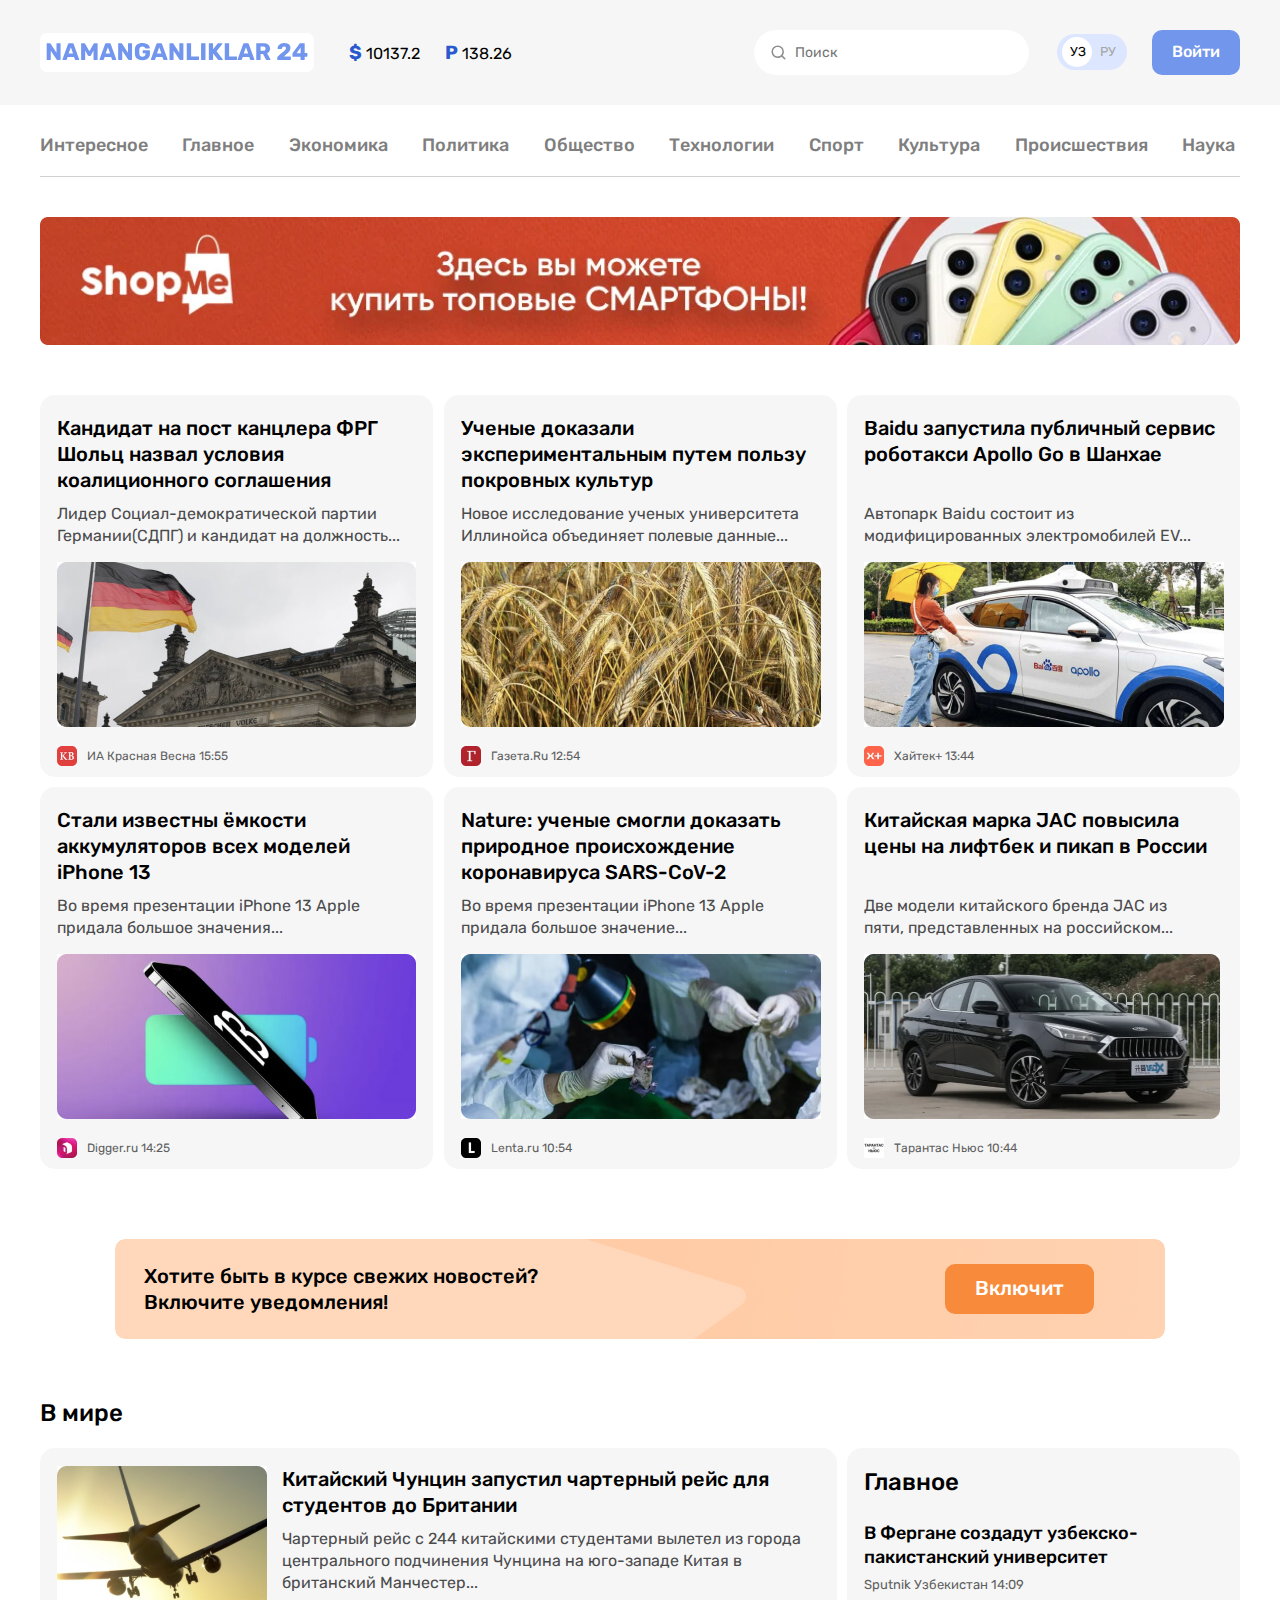
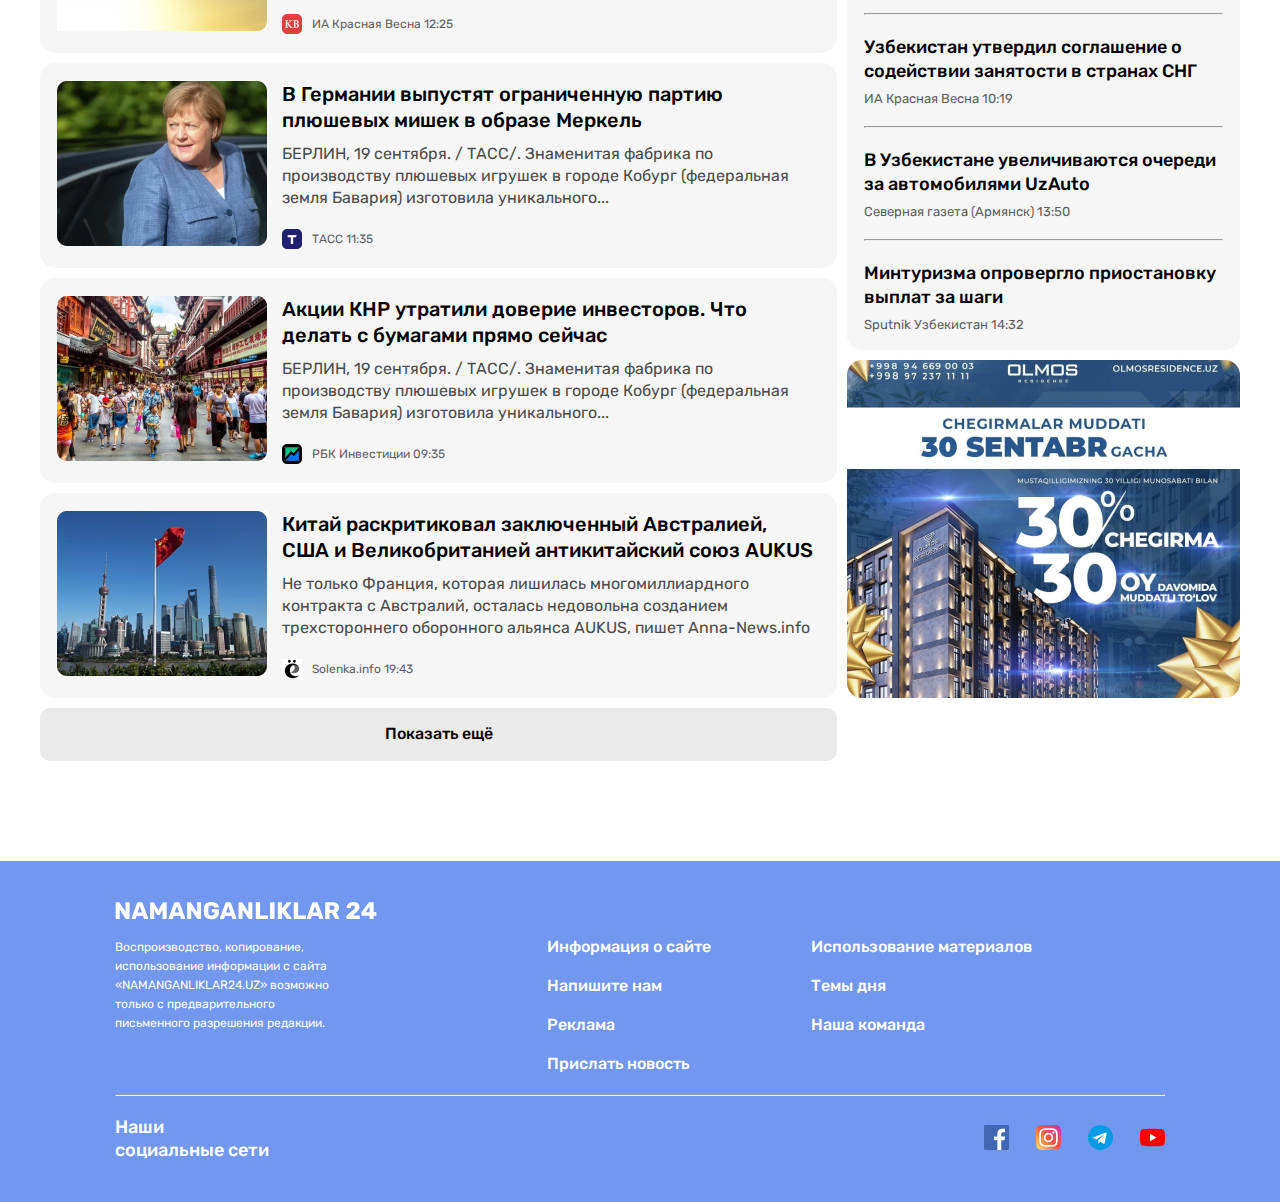
<file: index.html>
<!DOCTYPE html>
<html lang="uz">
<head>
    <meta charset="UTF-8">
    <meta http-equiv="X-UA-Compatible" content="IE=edge">
    <meta name="viewport" content="width=device-width, initial-scale=1.0">
    <title>Namanganliklar24</title>
    <!--site icon -->
    <link rel="shortcut icon" href="photos/topcon.png" type="image/x-icon">
    <!-- fonts -->
    <link rel="preconnect" href="https://fonts.googleapis.com">
    <link rel="preconnect" href="https://fonts.gstatic.com" crossorigin>
    <link href="https://fonts.googleapis.com/css2?family=Rubik:wght@400;500;700&display=swap" rel="stylesheet">
    <!-- font awesome -->
    <link rel="stylesheet" href="https://cdnjs.cloudflare.com/ajax/libs/font-awesome/6.0.0/css/all.min.css" integrity="sha512-9usAa10IRO0HhonpyAIVpjrylPvoDwiPUiKdWk5t3PyolY1cOd4DSE0Ga+ri4AuTroPR5aQvXU9xC6qOPnzFeg==" crossorigin="anonymous" referrerpolicy="no-referrer" />
    <!-- styles -->
    <link rel="stylesheet" href="css/normalize.css">
    <link rel="stylesheet" href="css/style.css">
</head>
<body>
    <!-- header -->
    <header class="header">
        <section class="top-header">
            <div class="container header-container">
                <a class="header-logo-link" href="#"><svg width="262" height="19" fill="none" xmlns="http://www.w3.org/2000/svg"><path d="M1.28 18a.639.639 0 0 1-.432-.168.639.639 0 0 1-.168-.432V1.8c0-.176.056-.32.168-.432A.639.639 0 0 1 1.28 1.2h2.544c.4 0 .672.152.816.456l5.856 9.216V1.8c0-.176.056-.32.168-.432a.639.639 0 0 1 .432-.168h2.88c.176 0 .32.056.432.168a.585.585 0 0 1 .168.432v15.576a.67.67 0 0 1-.168.456.585.585 0 0 1-.432.168h-2.568a.858.858 0 0 1-.792-.456L4.76 8.664V17.4c0 .16-.056.304-.168.432A.585.585 0 0 1 4.16 18H1.28Zm15.69 0a.544.544 0 0 1-.36-.144.544.544 0 0 1-.144-.36c0-.096.008-.168.024-.216l5.64-15.408a.872.872 0 0 1 .312-.48c.16-.128.368-.192.624-.192h3.552c.256 0 .464.064.624.192.16.128.264.288.312.48L33.17 17.28l.048.216a.505.505 0 0 1-.168.36.488.488 0 0 1-.36.144h-2.952c-.384 0-.64-.168-.768-.504l-.936-2.448h-6.408l-.912 2.448c-.128.336-.392.504-.792.504H16.97Zm10.104-6.408-2.232-6.336-2.232 6.336h4.464ZM35.71 18a.639.639 0 0 1-.432-.168.639.639 0 0 1-.168-.432V1.8c0-.176.056-.32.168-.432a.639.639 0 0 1 .432-.168h2.592c.384 0 .664.176.84.528l4.224 7.56 4.224-7.56c.176-.352.456-.528.84-.528h2.568c.176 0 .32.056.432.168a.548.548 0 0 1 .192.432v15.6c0 .176-.064.32-.192.432a.585.585 0 0 1-.432.168h-2.856a.67.67 0 0 1-.456-.168.585.585 0 0 1-.168-.432v-9l-2.688 5.016c-.208.368-.488.552-.84.552h-1.248c-.208 0-.376-.048-.504-.144a1.242 1.242 0 0 1-.336-.408L39.19 8.4v9c0 .16-.056.304-.168.432a.585.585 0 0 1-.432.168h-2.88Zm18.315 0a.544.544 0 0 1-.36-.144.544.544 0 0 1-.144-.36c0-.096.008-.168.024-.216l5.64-15.408a.872.872 0 0 1 .312-.48c.16-.128.368-.192.624-.192h3.552c.256 0 .464.064.624.192.16.128.264.288.312.48l5.616 15.408.048.216a.505.505 0 0 1-.168.36.488.488 0 0 1-.36.144h-2.952c-.384 0-.64-.168-.768-.504l-.936-2.448H58.68l-.912 2.448c-.128.336-.392.504-.792.504h-2.952Zm10.104-6.408-2.232-6.336-2.232 6.336h4.464ZM72.764 18a.639.639 0 0 1-.432-.168.639.639 0 0 1-.168-.432V1.8c0-.176.056-.32.168-.432a.639.639 0 0 1 .432-.168h2.544c.4 0 .672.152.816.456l5.856 9.216V1.8c0-.176.056-.32.168-.432a.639.639 0 0 1 .432-.168h2.88c.176 0 .32.056.432.168a.585.585 0 0 1 .168.432v15.576a.67.67 0 0 1-.168.456.585.585 0 0 1-.432.168h-2.568a.858.858 0 0 1-.792-.456l-5.856-8.88V17.4c0 .16-.056.304-.168.432a.585.585 0 0 1-.432.168h-2.88Zm23.586.24c-2.304 0-4.104-.56-5.4-1.68-1.296-1.136-1.984-2.744-2.064-4.824-.016-.464-.024-1.2-.024-2.208 0-1.008.008-1.744.024-2.208.08-2.032.776-3.6 2.088-4.704C92.302 1.512 94.094.96 96.35.96c1.52 0 2.84.248 3.96.744 1.136.496 2 1.128 2.592 1.896.608.768.928 1.56.96 2.376a.455.455 0 0 1-.168.36.488.488 0 0 1-.36.144H99.83a.865.865 0 0 1-.384-.072.559.559 0 0 1-.24-.264 3.058 3.058 0 0 0-.984-1.2c-.448-.352-1.072-.528-1.872-.528-1.904 0-2.904 1.008-3 3.024a64.86 64.86 0 0 0-.024 2.088c0 .928.008 1.624.024 2.088.096 2.112 1.12 3.168 3.072 3.168.944 0 1.696-.24 2.256-.72.576-.496.864-1.248.864-2.256v-.456h-2.256a.585.585 0 0 1-.432-.168.67.67 0 0 1-.168-.456V8.952c0-.176.056-.32.168-.432a.548.548 0 0 1 .432-.192h6.048c.176 0 .32.064.432.192a.585.585 0 0 1 .168.432v2.736c0 1.36-.312 2.536-.936 3.528-.624.976-1.512 1.728-2.664 2.256-1.136.512-2.464.768-3.984.768Zm9.003-.24a.544.544 0 0 1-.36-.144.544.544 0 0 1-.144-.36c0-.096.008-.168.024-.216l5.64-15.408a.872.872 0 0 1 .312-.48c.16-.128.368-.192.624-.192h3.552c.256 0 .464.064.624.192.16.128.264.288.312.48l5.616 15.408.048.216a.505.505 0 0 1-.168.36.488.488 0 0 1-.36.144h-2.952c-.384 0-.64-.168-.768-.504l-.936-2.448h-6.408l-.912 2.448c-.128.336-.392.504-.792.504h-2.952Zm10.104-6.408-2.232-6.336-2.232 6.336h4.464ZM124.093 18a.639.639 0 0 1-.432-.168.639.639 0 0 1-.168-.432V1.8c0-.176.056-.32.168-.432a.639.639 0 0 1 .432-.168h2.544c.4 0 .672.152.816.456l5.856 9.216V1.8c0-.176.056-.32.168-.432a.639.639 0 0 1 .432-.168h2.88c.176 0 .32.056.432.168a.585.585 0 0 1 .168.432v15.576a.67.67 0 0 1-.168.456.585.585 0 0 1-.432.168h-2.568a.858.858 0 0 1-.792-.456l-5.856-8.88V17.4c0 .16-.056.304-.168.432a.585.585 0 0 1-.432.168h-2.88Zm17.25 0a.639.639 0 0 1-.432-.168.639.639 0 0 1-.168-.432V1.8c0-.176.056-.32.168-.432a.639.639 0 0 1 .432-.168h3.168c.176 0 .32.056.432.168a.585.585 0 0 1 .168.432v12.576h7.272c.176 0 .32.064.432.192a.585.585 0 0 1 .168.432v2.4c0 .16-.056.304-.168.432a.585.585 0 0 1-.432.168h-11.04Zm14.32 0a.639.639 0 0 1-.432-.168.639.639 0 0 1-.168-.432V1.8c0-.176.056-.32.168-.432a.639.639 0 0 1 .432-.168h3.216c.176 0 .32.056.432.168a.548.548 0 0 1 .192.432v15.6c0 .176-.064.32-.192.432a.585.585 0 0 1-.432.168h-3.216Zm7.781 0a.639.639 0 0 1-.432-.168.639.639 0 0 1-.168-.432V1.8c0-.176.056-.32.168-.432a.639.639 0 0 1 .432-.168h3.024c.176 0 .32.056.432.168a.585.585 0 0 1 .168.432v5.328l4.44-5.472c.192-.304.504-.456.936-.456h3.456c.144 0 .264.056.36.168a.46.46 0 0 1 .144.336.55.55 0 0 1-.072.288l-5.76 7.248 6.192 7.968c.064.064.096.16.096.288a.544.544 0 0 1-.144.36.488.488 0 0 1-.36.144h-3.576c-.384 0-.704-.16-.96-.48l-4.752-5.928V17.4c0 .176-.056.32-.168.432a.585.585 0 0 1-.432.168h-3.024Zm15.914 0a.639.639 0 0 1-.432-.168.639.639 0 0 1-.168-.432V1.8c0-.176.056-.32.168-.432a.639.639 0 0 1 .432-.168h3.168c.176 0 .32.056.432.168a.585.585 0 0 1 .168.432v12.576h7.272c.176 0 .32.064.432.192a.585.585 0 0 1 .168.432v2.4c0 .16-.056.304-.168.432a.585.585 0 0 1-.432.168h-11.04Zm12.76 0a.544.544 0 0 1-.36-.144.544.544 0 0 1-.144-.36c0-.096.008-.168.024-.216l5.64-15.408a.872.872 0 0 1 .312-.48c.16-.128.368-.192.624-.192h3.552c.256 0 .464.064.624.192.16.128.264.288.312.48l5.616 15.408.048.216a.505.505 0 0 1-.168.36.488.488 0 0 1-.36.144h-2.952c-.384 0-.64-.168-.768-.504l-.936-2.448h-6.408l-.912 2.448c-.128.336-.392.504-.792.504h-2.952Zm10.104-6.408-2.232-6.336-2.232 6.336h4.464ZM210.858 18a.639.639 0 0 1-.432-.168.639.639 0 0 1-.168-.432V1.8c0-.176.056-.32.168-.432a.639.639 0 0 1 .432-.168h6.528c2.096 0 3.728.48 4.896 1.44 1.184.944 1.776 2.288 1.776 4.032 0 1.12-.264 2.072-.792 2.856-.528.784-1.256 1.384-2.184 1.8l3.288 5.904a.597.597 0 0 1 .072.264.505.505 0 0 1-.168.36.46.46 0 0 1-.336.144h-3.192c-.464 0-.792-.216-.984-.648l-2.736-5.28h-2.448V17.4c0 .176-.064.32-.192.432a.585.585 0 0 1-.432.168h-3.096Zm6.48-9.336c.736 0 1.296-.176 1.68-.528.384-.368.576-.872.576-1.512s-.192-1.144-.576-1.512c-.368-.384-.928-.576-1.68-.576h-2.76v4.128h2.76ZM231.889 18a.67.67 0 0 1-.456-.168.585.585 0 0 1-.168-.432v-1.704c0-.48.2-.872.6-1.176l2.496-2.448c1.456-1.12 2.56-1.992 3.312-2.616.752-.624 1.32-1.192 1.704-1.704.384-.512.576-1 .576-1.464 0-1.264-.624-1.896-1.872-1.896-.656 0-1.16.2-1.512.6-.352.384-.584.872-.696 1.464-.096.368-.368.552-.816.552h-3a.488.488 0 0 1-.504-.504 5.546 5.546 0 0 1 .84-2.808c.544-.864 1.304-1.544 2.28-2.04.992-.512 2.128-.768 3.408-.768 1.344 0 2.496.216 3.456.648.96.432 1.688 1.04 2.184 1.824.496.784.744 1.696.744 2.736 0 1.12-.352 2.144-1.056 3.072-.688.912-1.744 1.904-3.168 2.976l-2.208 2.232h6.168c.176 0 .32.056.432.168a.548.548 0 0 1 .192.432V17.4c0 .176-.064.32-.192.432a.585.585 0 0 1-.432.168h-12.312Zm23.22 0a.639.639 0 0 1-.432-.168.639.639 0 0 1-.168-.432v-2.712h-7.464a.585.585 0 0 1-.432-.168.585.585 0 0 1-.168-.432v-2.28c0-.24.088-.488.264-.744l6.984-9.456c.224-.272.52-.408.888-.408h3.504c.176 0 .32.056.432.168a.585.585 0 0 1 .168.432v9.312h2.112c.192 0 .344.064.456.192a.555.555 0 0 1 .168.408v2.376c0 .176-.056.32-.168.432a.585.585 0 0 1-.432.168h-2.136V17.4c0 .16-.056.304-.168.432a.585.585 0 0 1-.432.168h-2.976Zm-.504-6.72V5.616l-4.032 5.664h4.032Z" fill="#7296EE"/></svg></a>
                <ul class="currency-rates">
                    <li class="currency-rates__item">
                        <strong class="currency-rates__emblem">$</strong>
                        <span class="currency-rates__num">10137.2</span>
                    </li>
                        
                        <li class="currency-rates__item">
                            <strong class="currency-rates__emblem">P</strong>
                        <span class="currency-rates__num">138.26</span>
                    </li>
                    
                </ul>
                <form class="form__search-in" action="#">
                    <input class="search-in" type="search" name="search"  placeholder="Поиск"required>
                </form>

                
                <div class="lang-toggler">
                    <a class="lang-toggler__item active" href="index.html" >УЗ</a>
                    <a class="lang-toggler__item " href="indexru.html" >РУ</a>
                </div>
            



                <a class="primary-btn" href="register.html">Войти</a>
            </div>
        </section>

        <!-- bottom header -->

        <section class="bottom-header">
            <div class="container ">
                <div class="bottom-header-nav-list">
                    <div class="bottom-header-nav-item">
                        <a href="">Интересное</a></div>
                    <div class="bottom-header-nav-item">
                        <a href="">Главное</a></div>
                    <div class="bottom-header-nav-item">
                        <a  href="">Экономика</a></div>
                    <div class="bottom-header-nav-item">
                        <a href="">Политика</a></div>
                    <div class="bottom-header-nav-item">
                        <a href="">Общество</a></div>
                    <div class="bottom-header-nav-item">
                        <a href="">Технологии</a></div>
                    <div class="bottom-header-nav-item">
                        <a href="">Спорт</a></div>
                    <div class="bottom-header-nav-item">
                        <a href="">Культура</a></div>
                    <div class="bottom-header-nav-item">
                        <a href="">Происшествия</a></div>
                    <div class="bottom-header-nav-item">
                        <a href="">Наука</a></div>
                </div>
                
                <a class="bottom-header-banner" href="https://shopme.uz
                " target="blank"><img src="photos/banner1.jpg" alt="add banner" srcset="photos/banner1.jpg 1x,photos/banner1@2x.jpg" width="100%"></a>
                



            </div>
        </section>
    </header>
    <!-- header end -->
    <!-- main section -->
    <main class="main">
        <div class="container">
        <!-- MAIN COLLECTION -->
            <section class="main-collection">

                <div class="main-collection-item">
                    <a class="main-collection-link" href="https://rossaprimavera.ru" target="blank">
                        <div class="main-clln-title-wrap">
                            <h2 class="main-clln-title">Кандидат на пост канцлера ФРГ Шольц назвал условия коалиционного соглашения</h2>
                            <h3 class="main-clln-subtitle">Лидер Социал-демократической партии Германии(СДПГ) и кандидат на должность...</h3>
                        </div>
                        <div class="main-clln-img-wrap">
                            <img src="photos/image1.jpg" alt="clln first photo" srcset="photos/image1.jpg 1x, photos/image1@2x.jpg 2x"
                            width="359" height="165">
                        </div>
                        <div class="main-clln-recomment-wrap">
                            <img class="main-clln-rec-img" src="photos/image rec1.jpg" alt="">
                            <span class="main-clln-rec-text">ИА Красная Весна 15:55</span>
                        </div>
                    </a>
                </div>

                <div class="main-collection-item">
                    <a class="main-collection-link" href="https://www.gazeta.ru
                    " target="blank">
                        <div class="main-clln-title-wrap">
                            <h2 class="main-clln-title">Ученые доказали экспериментальным путем пользу покровных культур</h2>
                            <h3 class="main-clln-subtitle">Новое исследование ученых университета Иллинойса объединяет полевые данные... </h3>
                        </div>
                        <div class="main-clln-img-wrap">
                            <img src="photos/image 2.jpg" alt="clln first photo" srcset="photos/image 2.jpg 1x, photos/image2@2x.jpg 2x"
                            width="360" height="165">
                        </div>
                        <div class="main-clln-recomment-wrap">
                            <img class="main-clln-rec-img" src="photos/image rec 2.jpg" alt="">
                            <span class="main-clln-rec-text">Газета.Ru 12:54</span>
                        </div>
                    </a>
                </div>

                <div class="main-collection-item">
                    <a class="main-collection-link" href="https://hightech.plus"target="blank">
                        <div class="main-clln-title-wrap">
                            <h2 class="main-clln-title">Baidu запустила публичный сервис роботакси Apollo Go в Шанхае</h2>
                            <h3 class="main-clln-subtitle">Автопарк Baidu состоит из модифицированных электромобилей EV... </h3>
                        </div>
                        <div class="main-clln-img-wrap">
                            <img src="photos/image3.jpg" alt="clln first photo" srcset="photos/image3.jpg 1x, photos/image3@2x.jpg 2x"
                            width="360" height="165">
                        </div>
                        <div class="main-clln-recomment-wrap">
                            <img class="main-clln-rec-img" src="photos/image rec 3.jpg" alt="">
                            <span class="main-clln-rec-text">Хайтек+ 13:44</span>
                        </div>
                    </a>
                </div>

                <div class="main-collection-item">
                    <a class="main-collection-link" href="https://www.digger.ru
                    "target="blank">
                        <div class="main-clln-title-wrap">
                            <h2 class="main-clln-title">Стали известны ёмкости аккумуляторов всех моделей iPhone 13</h2>
                            <h3 class="main-clln-subtitle">Во время презентации iPhone 13 Apple придала большое значения...</h3>
                        </div>
                        <div class="main-clln-img-wrap">
                            <img src="photos/image4.jpg" alt="clln first photo" srcset="photos/image4.jpg 1x, photos/image4@2x.jpg 2x"
                            width="359" height="165">
                        </div>
                        <div class="main-clln-recomment-wrap">
                            <img class="main-clln-rec-img" src="photos/image rec 4.jpg" alt="">
                            <span class="main-clln-rec-text">Digger.ru 14:25</span>
                        </div>
                    </a>
                </div>

                <div class="main-collection-item">
                    <a class="main-collection-link" href="https://lenta.ru
                    "target="blank">
                        <div class="main-clln-title-wrap">
                            <h2 class="main-clln-title">Nature: ученые смогли доказать природное происхождение коронавируса SARS-CoV-2</h2>
                            <h3 class="main-clln-subtitle">Во время презентации iPhone 13 Apple придала большое значение...</h3>
                        </div>
                        <div class="main-clln-img-wrap">
                            <img src="photos/image5.jpg" alt="clln first photo" srcset="photos/image5.jpg 1x, photos/image5@2x.jpg 2x"
                            width="360" height="165"
                            >
                        </div>
                        <div class="main-clln-recomment-wrap">
                            <img class="main-clln-rec-img" src="photos/image rec 5.jpg" alt="">
                            <span class="main-clln-rec-text">Lenta.ru 10:54</span>
                        </div>
                    </a>
                </div>

                <div class="main-collection-item">
                    <a class="main-collection-link" href="https://tarantas.news
                    "target="blank">
                        <div class="main-clln-title-wrap">
                            <h2 class="main-clln-title">Китайская марка JAC повысила цены на лифтбек и пикап в России</h2>
                            <h3 class="main-clln-subtitle">Две модели китайского бренда JAC из пяти, представленных на российском...</h3>
                        </div>
                        <div class="main-clln-img-wrap">
                            <img src="photos/image6.jpg" alt="clln first photo" srcset="photos/image6.jpg 1x, photos/image6@2x.jpg 2x"
                            width="356" height="165"
                            >
                        </div>
                        <div class="main-clln-recomment-wrap">
                            <img class="main-clln-rec-img" src="photos/image rec 6.jpg" alt="">
                            <span class="main-clln-rec-text">Тарантас Ньюс 10:44</span>
                        </div>
                    </a>
                </div>

            <!-- FEATURES IN MAIN -->
            </section>
            <section class="features">
                <h2 class="features-text">Хотите быть в курсе свежих новостей?  Включите уведомления!
                </h2>
                <a class="features-btn" href="#">Включит </a>
            </section>

                <!-- MAIN BM SECTION -->
                <h2 class="main-bm-top-title">В мире</h2>
            <section class="main-bm">
                
                <div class="main-bm-left">
                <a class="main-left-linker" href="https://rossaprimavera.ru
                " target="blank">
                    <div class="main-bm-item">
                        
                        <div class="main-bm-img">
                            <img src="photos/imagebm1.jpg" alt="image of bm section" srcset="photos/imagebm1.jpg 1x, photos/imagebm1@2x.jpg" width="210" height="165">
                        </div>
                        <div class="main-bm-left-wrapper">
                            <h2 class="main-bm-wrap-title">Китайский Чунцин запустил чартерный рейс для студентов до Британии</h2>
                            <h3 class="main-bm-wrap-subtitle">Чартерный рейс с 244 китайскими студентами вылетел из города центрального подчинения Чунцина на юго-западе Китая в британский Манчестер...</h3>
                            <div class="main-bm-reccomend">
                            <img class="recommend-img" src="photos/iconbm1.jpg" alt="icon of reccomend" width="20" height="20">
                            <span class="recommend-text">ИА Красная Весна 12:25</span>
                        </div>
                        </div>
                    </div>
                </a>
 
                <a class="main-left-linker" href="https://tass.ru" target="blank">
                    <div class="main-bm-item">
                        <div class="main-bm-img">
                            <img src="photos/imagebm2.jpg" alt="image of bm section" srcset="photos/imagebm2.jpg 1x, photos/imagebm2@2x.jpg" width="210" height="165">
                        </div>
                        <div class="main-bm-left-wrapper">
                            <h2 class="main-bm-wrap-title">В Германии выпустят ограниченную партию плюшевых мишек в образе Меркель</h2>
                            <h3 class="main-bm-wrap-subtitle">БЕРЛИН, 19 сентября. / ТАСС/. Знаменитая фабрика по производству плюшевых игрушек в городе Кобург (федеральная земля Бавария) изготовила уникального...</h3>
                            <div class="main-bm-reccomend">
                            <img class="recommend-img" src="photos/iconbm2.jpg" alt="icon of reccomend" width="20" height="20">
                            <span class="recommend-text">ТАСС 11:35</span>
                        </div>
                        </div>
                    </div>
                </a>

                <a class="main-left-linker" href="https://pgk.ru/" target="blank">
                    <div class="main-bm-item">
                    
                        <div class="main-bm-img">
                            <img src="photos/imagebm3.jpg" alt="image of bm section" srcset="photos/imagebm3.jpg 1x, photos/imagebm3@2x.jpg" width="210" height="165">
                        </div>
                        <div class="main-bm-left-wrapper">
                            <h2 class="main-bm-wrap-title">Акции КНР утратили доверие инвесторов. Что делать с бумагами прямо сейчас</h2>
                            <h3 class="main-bm-wrap-subtitle">БЕРЛИН, 19 сентября. / ТАСС/. Знаменитая фабрика по производству плюшевых игрушек в городе Кобург (федеральная земля Бавария) изготовила уникального...</h3>
                            <div class="main-bm-reccomend">
                            <img class="recommend-img" src="photos/iconbm3.jpg" alt="icon of reccomend" width="20" height="20">
                            <span class="recommend-text">РБК Инвестиции 09:35</span>
                        </div>
                        </div>
                    </div>
                </a>

                <a class="main-left-linker" href="https://solenka.info/" target="blank">
                    <div class="main-bm-item">
                        <div class="main-bm-img">
                            <img src="photos/imagebm4.jpg" alt="image of bm section" srcset="photos/imagebm4.jpg 1x, photos/imagebm4@2x.jpg" width="210" height="165">
                        </div>
                        <div class="main-bm-left-wrapper">
                            <h2  class="main-bm-wrap-title">Китай раскритиковал заключенный Австралией, США и Великобританией антикитайский союз AUKUS</h2>
                            <h3 class="main-bm-wrap-subtitle">Не только Франция, которая лишилась многомиллиардного контракта с Австралий, осталась недовольна созданием трехстороннего оборонного альянса AUKUS, пишет Anna-News.info</h3>
                            <div class="main-bm-reccomend">
                            <img class="recommend-img" src="photos/iconbm4.jpg" alt="icon of reccomend" width="20" height="20">
                            <span class="recommend-text">Solenka.info 19:43</span>
                        </div>
                        </div>
                        
                    </div>
                </a>
                    <a class="main-bm-btn" href="#">Показать ещё </a>
                </div>

                <!-- main bm right -->

                <div class="main-bm-right">
                    <div class="sidebar-wrapper">
                        <h2 class="sidebar-wrapper-title">Главное</h2>
                        <div class="sidebar-in-wrappwer">
                            <h2 class="sideber-in-wrap-title">В Фергане создадут узбекско-пакистанский университет</h2>
                            <h3 class="sidebar-in-wrap-text">Sputnik Узбекистан 14:09</h3>
                        </div>
                        <hr class="sidebar-hr">
                        <div class="sidebar-in-wrappwer">
                            <h2 class="sideber-in-wrap-title">Узбекистан утвердил соглашение о содействии занятости в странах СНГ</h2>
                            <h3 class="sidebar-in-wrap-text">ИА Красная Весна 10:19</h3>
                        </div>
                        <hr class="sidebar-hr">
                        <div class="sidebar-in-wrappwer">
                            <h2 class="sideber-in-wrap-title">В Узбекистане увеличиваются очереди за автомобилями UzAuto</h2>
                            <h3 class="sidebar-in-wrap-text">Северная газета (Армянск) 13:50</h3>
                        </div>
                        <hr class="sidebar-hr">
                        <div class="sidebar-in-wrappwer">
                            <h2 class="sideber-in-wrap-title">Минтуризма опровергло приостановку выплат за шаги</h2>
                            <h3 class="sidebar-in-wrap-text">Sputnik Узбекистан 14:32</h3>
                        </div>
                    </div>
                    <div class="sidebar-img"><a href="http://olmosresidence.uz
                        " target="blank"><img src="photos/imgsidebar.jpg" srcset="photos/imgsidebar.jpg 1x, photos/imgsidebar@2x.jpg 2x" width="393" height="338" alt="add photo"></a></div>
                </div>
            </section>

        </div>
    </main>
    <!-- FOOTER SECTION -->
    <footer class="footer">
        <div class="container">
            <div class="footer-wrap">
                <a class="footer-logo-link" href="index.html"><svg width="262" height="19" viewBox="0 0 262 19" fill="none" xmlns="http://www.w3.org/2000/svg">
                    <path d="M1.28 18C1.12 18 0.976 17.944 0.848 17.832C0.736 17.704 0.68 17.56 0.68 17.4V1.8C0.68 1.624 0.736 1.48 0.848 1.368C0.976 1.256 1.12 1.2 1.28 1.2H3.824C4.224 1.2 4.496 1.352 4.64 1.656L10.496 10.872V1.8C10.496 1.624 10.552 1.48 10.664 1.368C10.792 1.256 10.936 1.2 11.096 1.2H13.976C14.152 1.2 14.296 1.256 14.408 1.368C14.52 1.48 14.576 1.624 14.576 1.8V17.376C14.576 17.552 14.52 17.704 14.408 17.832C14.296 17.944 14.152 18 13.976 18H11.408C11.056 18 10.792 17.848 10.616 17.544L4.76 8.664V17.4C4.76 17.56 4.704 17.704 4.592 17.832C4.48 17.944 4.336 18 4.16 18H1.28ZM16.97 18C16.842 18 16.722 17.952 16.61 17.856C16.514 17.744 16.466 17.624 16.466 17.496C16.466 17.4 16.474 17.328 16.49 17.28L22.13 1.872C22.178 1.68 22.282 1.52 22.442 1.392C22.602 1.264 22.81 1.2 23.066 1.2H26.618C26.874 1.2 27.082 1.264 27.242 1.392C27.402 1.52 27.506 1.68 27.554 1.872L33.17 17.28L33.218 17.496C33.218 17.624 33.162 17.744 33.05 17.856C32.954 17.952 32.834 18 32.69 18H29.738C29.354 18 29.098 17.832 28.97 17.496L28.034 15.048H21.626L20.714 17.496C20.586 17.832 20.322 18 19.922 18H16.97ZM27.074 11.592L24.842 5.256L22.61 11.592H27.074ZM35.7097 18C35.5497 18 35.4057 17.944 35.2777 17.832C35.1657 17.704 35.1097 17.56 35.1097 17.4V1.8C35.1097 1.624 35.1657 1.48 35.2777 1.368C35.4057 1.256 35.5497 1.2 35.7097 1.2H38.3017C38.6857 1.2 38.9657 1.376 39.1417 1.728L43.3657 9.288L47.5897 1.728C47.7657 1.376 48.0457 1.2 48.4297 1.2H50.9977C51.1737 1.2 51.3177 1.256 51.4297 1.368C51.5577 1.48 51.6217 1.624 51.6217 1.8V17.4C51.6217 17.576 51.5577 17.72 51.4297 17.832C51.3177 17.944 51.1737 18 50.9977 18H48.1417C47.9657 18 47.8137 17.944 47.6857 17.832C47.5737 17.72 47.5177 17.576 47.5177 17.4V8.4L44.8297 13.416C44.6217 13.784 44.3417 13.968 43.9897 13.968H42.7417C42.5337 13.968 42.3657 13.92 42.2377 13.824C42.1097 13.728 41.9977 13.592 41.9017 13.416L39.1897 8.4V17.4C39.1897 17.56 39.1337 17.704 39.0217 17.832C38.9097 17.944 38.7657 18 38.5897 18H35.7097ZM54.0247 18C53.8967 18 53.7767 17.952 53.6647 17.856C53.5687 17.744 53.5207 17.624 53.5207 17.496C53.5207 17.4 53.5287 17.328 53.5447 17.28L59.1847 1.872C59.2327 1.68 59.3367 1.52 59.4967 1.392C59.6567 1.264 59.8647 1.2 60.1207 1.2H63.6727C63.9287 1.2 64.1367 1.264 64.2967 1.392C64.4567 1.52 64.5607 1.68 64.6087 1.872L70.2247 17.28L70.2727 17.496C70.2727 17.624 70.2167 17.744 70.1047 17.856C70.0087 17.952 69.8887 18 69.7447 18H66.7927C66.4087 18 66.1527 17.832 66.0247 17.496L65.0887 15.048H58.6807L57.7687 17.496C57.6407 17.832 57.3767 18 56.9767 18H54.0247ZM64.1287 11.592L61.8967 5.256L59.6647 11.592H64.1287ZM72.7644 18C72.6044 18 72.4604 17.944 72.3324 17.832C72.2204 17.704 72.1644 17.56 72.1644 17.4V1.8C72.1644 1.624 72.2204 1.48 72.3324 1.368C72.4604 1.256 72.6044 1.2 72.7644 1.2H75.3084C75.7084 1.2 75.9804 1.352 76.1244 1.656L81.9804 10.872V1.8C81.9804 1.624 82.0364 1.48 82.1484 1.368C82.2764 1.256 82.4204 1.2 82.5804 1.2H85.4604C85.6364 1.2 85.7804 1.256 85.8924 1.368C86.0044 1.48 86.0604 1.624 86.0604 1.8V17.376C86.0604 17.552 86.0044 17.704 85.8924 17.832C85.7804 17.944 85.6364 18 85.4604 18H82.8924C82.5404 18 82.2764 17.848 82.1004 17.544L76.2444 8.664V17.4C76.2444 17.56 76.1884 17.704 76.0764 17.832C75.9644 17.944 75.8204 18 75.6444 18H72.7644ZM96.3504 18.24C94.0464 18.24 92.2464 17.68 90.9504 16.56C89.6544 15.424 88.9664 13.816 88.8864 11.736C88.8704 11.272 88.8624 10.536 88.8624 9.528C88.8624 8.52 88.8704 7.784 88.8864 7.32C88.9664 5.288 89.6624 3.72 90.9744 2.616C92.3024 1.512 94.0944 0.959999 96.3504 0.959999C97.8704 0.959999 99.1904 1.208 100.31 1.704C101.446 2.2 102.31 2.832 102.902 3.6C103.51 4.368 103.83 5.16 103.862 5.976C103.862 6.12 103.806 6.24 103.694 6.336C103.598 6.432 103.478 6.48 103.334 6.48H99.8304C99.6704 6.48 99.5424 6.456 99.4464 6.408C99.3504 6.36 99.2704 6.272 99.2064 6.144C98.9984 5.68 98.6704 5.28 98.2224 4.944C97.7744 4.592 97.1504 4.416 96.3504 4.416C94.4464 4.416 93.4464 5.424 93.3504 7.44C93.3344 7.888 93.3264 8.584 93.3264 9.528C93.3264 10.456 93.3344 11.152 93.3504 11.616C93.4464 13.728 94.4704 14.784 96.4224 14.784C97.3664 14.784 98.1184 14.544 98.6784 14.064C99.2544 13.568 99.5424 12.816 99.5424 11.808V11.352H97.2864C97.1104 11.352 96.9664 11.296 96.8544 11.184C96.7424 11.056 96.6864 10.904 96.6864 10.728V8.952C96.6864 8.776 96.7424 8.632 96.8544 8.52C96.9664 8.392 97.1104 8.328 97.2864 8.328H103.334C103.51 8.328 103.654 8.392 103.766 8.52C103.878 8.632 103.934 8.776 103.934 8.952V11.688C103.934 13.048 103.622 14.224 102.998 15.216C102.374 16.192 101.486 16.944 100.334 17.472C99.1984 17.984 97.8704 18.24 96.3504 18.24ZM105.353 18C105.225 18 105.105 17.952 104.993 17.856C104.897 17.744 104.849 17.624 104.849 17.496C104.849 17.4 104.857 17.328 104.873 17.28L110.513 1.872C110.561 1.68 110.665 1.52 110.825 1.392C110.985 1.264 111.193 1.2 111.449 1.2H115.001C115.257 1.2 115.465 1.264 115.625 1.392C115.785 1.52 115.889 1.68 115.937 1.872L121.553 17.28L121.601 17.496C121.601 17.624 121.545 17.744 121.433 17.856C121.337 17.952 121.217 18 121.073 18H118.121C117.737 18 117.481 17.832 117.353 17.496L116.417 15.048H110.009L109.097 17.496C108.969 17.832 108.705 18 108.305 18H105.353ZM115.457 11.592L113.225 5.256L110.993 11.592H115.457ZM124.093 18C123.933 18 123.789 17.944 123.661 17.832C123.549 17.704 123.493 17.56 123.493 17.4V1.8C123.493 1.624 123.549 1.48 123.661 1.368C123.789 1.256 123.933 1.2 124.093 1.2H126.637C127.037 1.2 127.309 1.352 127.453 1.656L133.309 10.872V1.8C133.309 1.624 133.365 1.48 133.477 1.368C133.605 1.256 133.749 1.2 133.909 1.2H136.789C136.965 1.2 137.109 1.256 137.221 1.368C137.333 1.48 137.389 1.624 137.389 1.8V17.376C137.389 17.552 137.333 17.704 137.221 17.832C137.109 17.944 136.965 18 136.789 18H134.221C133.869 18 133.605 17.848 133.429 17.544L127.573 8.664V17.4C127.573 17.56 127.517 17.704 127.405 17.832C127.293 17.944 127.149 18 126.973 18H124.093ZM141.343 18C141.183 18 141.039 17.944 140.911 17.832C140.799 17.704 140.743 17.56 140.743 17.4V1.8C140.743 1.624 140.799 1.48 140.911 1.368C141.039 1.256 141.183 1.2 141.343 1.2H144.511C144.687 1.2 144.831 1.256 144.943 1.368C145.055 1.48 145.111 1.624 145.111 1.8V14.376H152.383C152.559 14.376 152.703 14.44 152.815 14.568C152.927 14.68 152.983 14.824 152.983 15V17.4C152.983 17.56 152.927 17.704 152.815 17.832C152.703 17.944 152.559 18 152.383 18H141.343ZM155.663 18C155.503 18 155.359 17.944 155.231 17.832C155.119 17.704 155.063 17.56 155.063 17.4V1.8C155.063 1.624 155.119 1.48 155.231 1.368C155.359 1.256 155.503 1.2 155.663 1.2H158.879C159.055 1.2 159.199 1.256 159.311 1.368C159.439 1.48 159.503 1.624 159.503 1.8V17.4C159.503 17.576 159.439 17.72 159.311 17.832C159.199 17.944 159.055 18 158.879 18H155.663ZM163.444 18C163.284 18 163.14 17.944 163.012 17.832C162.9 17.704 162.844 17.56 162.844 17.4V1.8C162.844 1.624 162.9 1.48 163.012 1.368C163.14 1.256 163.284 1.2 163.444 1.2H166.468C166.644 1.2 166.788 1.256 166.9 1.368C167.012 1.48 167.068 1.624 167.068 1.8V7.128L171.508 1.656C171.7 1.352 172.012 1.2 172.444 1.2H175.9C176.044 1.2 176.164 1.256 176.26 1.368C176.356 1.464 176.404 1.576 176.404 1.704C176.404 1.816 176.38 1.912 176.332 1.992L170.572 9.24L176.764 17.208C176.828 17.272 176.86 17.368 176.86 17.496C176.86 17.624 176.812 17.744 176.716 17.856C176.62 17.952 176.5 18 176.356 18H172.78C172.396 18 172.076 17.84 171.82 17.52L167.068 11.592V17.4C167.068 17.576 167.012 17.72 166.9 17.832C166.788 17.944 166.644 18 166.468 18H163.444ZM179.358 18C179.198 18 179.054 17.944 178.926 17.832C178.814 17.704 178.758 17.56 178.758 17.4V1.8C178.758 1.624 178.814 1.48 178.926 1.368C179.054 1.256 179.198 1.2 179.358 1.2H182.526C182.702 1.2 182.846 1.256 182.958 1.368C183.07 1.48 183.126 1.624 183.126 1.8V14.376H190.398C190.574 14.376 190.718 14.44 190.83 14.568C190.942 14.68 190.998 14.824 190.998 15V17.4C190.998 17.56 190.942 17.704 190.83 17.832C190.718 17.944 190.574 18 190.398 18H179.358ZM192.118 18C191.99 18 191.87 17.952 191.758 17.856C191.662 17.744 191.614 17.624 191.614 17.496C191.614 17.4 191.622 17.328 191.638 17.28L197.278 1.872C197.326 1.68 197.43 1.52 197.59 1.392C197.75 1.264 197.958 1.2 198.214 1.2H201.766C202.022 1.2 202.23 1.264 202.39 1.392C202.55 1.52 202.654 1.68 202.702 1.872L208.318 17.28L208.366 17.496C208.366 17.624 208.31 17.744 208.198 17.856C208.102 17.952 207.982 18 207.838 18H204.886C204.502 18 204.246 17.832 204.118 17.496L203.182 15.048H196.774L195.862 17.496C195.734 17.832 195.47 18 195.07 18H192.118ZM202.222 11.592L199.99 5.256L197.758 11.592H202.222ZM210.858 18C210.698 18 210.554 17.944 210.426 17.832C210.314 17.704 210.258 17.56 210.258 17.4V1.8C210.258 1.624 210.314 1.48 210.426 1.368C210.554 1.256 210.698 1.2 210.858 1.2H217.386C219.482 1.2 221.114 1.68 222.282 2.64C223.466 3.584 224.058 4.928 224.058 6.672C224.058 7.792 223.794 8.744 223.266 9.528C222.738 10.312 222.01 10.912 221.082 11.328L224.37 17.232C224.418 17.328 224.442 17.416 224.442 17.496C224.442 17.624 224.386 17.744 224.274 17.856C224.178 17.952 224.066 18 223.938 18H220.746C220.282 18 219.954 17.784 219.762 17.352L217.026 12.072H214.578V17.4C214.578 17.576 214.514 17.72 214.386 17.832C214.274 17.944 214.13 18 213.954 18H210.858ZM217.338 8.664C218.074 8.664 218.634 8.488 219.018 8.136C219.402 7.768 219.594 7.264 219.594 6.624C219.594 5.984 219.402 5.48 219.018 5.112C218.65 4.728 218.09 4.536 217.338 4.536H214.578V8.664H217.338ZM231.889 18C231.713 18 231.561 17.944 231.433 17.832C231.321 17.72 231.265 17.576 231.265 17.4V15.696C231.265 15.216 231.465 14.824 231.865 14.52L234.361 12.072C235.817 10.952 236.921 10.08 237.673 9.456C238.425 8.832 238.993 8.264 239.377 7.752C239.761 7.24 239.953 6.752 239.953 6.288C239.953 5.024 239.329 4.392 238.081 4.392C237.425 4.392 236.921 4.592 236.569 4.992C236.217 5.376 235.985 5.864 235.873 6.456C235.777 6.824 235.505 7.008 235.057 7.008H232.057C231.913 7.008 231.793 6.96 231.697 6.864C231.601 6.768 231.553 6.648 231.553 6.504C231.585 5.48 231.865 4.544 232.393 3.696C232.937 2.832 233.697 2.152 234.673 1.656C235.665 1.144 236.801 0.887999 238.081 0.887999C239.425 0.887999 240.577 1.104 241.537 1.536C242.497 1.968 243.225 2.576 243.721 3.36C244.217 4.144 244.465 5.056 244.465 6.096C244.465 7.216 244.113 8.24 243.409 9.168C242.721 10.08 241.665 11.072 240.241 12.144L238.033 14.376H244.201C244.377 14.376 244.521 14.432 244.633 14.544C244.761 14.656 244.825 14.8 244.825 14.976V17.4C244.825 17.576 244.761 17.72 244.633 17.832C244.521 17.944 244.377 18 244.201 18H231.889ZM255.109 18C254.949 18 254.805 17.944 254.677 17.832C254.565 17.704 254.509 17.56 254.509 17.4V14.688H247.045C246.869 14.688 246.725 14.632 246.613 14.52C246.501 14.408 246.445 14.264 246.445 14.088V11.808C246.445 11.568 246.533 11.32 246.709 11.064L253.693 1.608C253.917 1.336 254.213 1.2 254.581 1.2H258.085C258.261 1.2 258.405 1.256 258.517 1.368C258.629 1.48 258.685 1.624 258.685 1.8V11.112H260.797C260.989 11.112 261.141 11.176 261.253 11.304C261.365 11.416 261.421 11.552 261.421 11.712V14.088C261.421 14.264 261.365 14.408 261.253 14.52C261.141 14.632 260.997 14.688 260.821 14.688H258.685V17.4C258.685 17.56 258.629 17.704 258.517 17.832C258.405 17.944 258.261 18 258.085 18H255.109ZM254.605 11.28V5.616L250.573 11.28H254.605Z" fill="white"/>
                    </svg>
                    </a>
                <div class="footer-in-wrap">
                    <p class="footer-in-wrap-left-text">Воспроизводство, копирование, использование информации с сайта «NAMANGANLIKLAR24.UZ» возможно только с предварительного письменного разрешения редакции.
                    </p>
                    <ul class="footer-in-wrap-right-list">
                        <li class="footer-in-wrap-item"><a href="#">Информация о сайте</a></li>
                        <li class="footer-in-wrap-item"><a href="#">Напишите нам</a></li>
                        <li class="footer-in-wrap-item"><a href="#">Реклама</a></li>
                        <li class="footer-in-wrap-item"><a href="#">Прислать новость</a></li>
                    </ul>
                    <ul class="footer-in-wrap-right-list">
                        <li class="footer-in-wrap-item"><a href="#">Использование материалов</a></li>
                        <li class="footer-in-wrap-item"><a href="#">Темы дня</a></li>
                        <li class="footer-in-wrap-item"><a href="#">Наша команда</a></li>
                        
                    </ul>
                </div>
                <hr class="hr-top-socials">
                <div class="social-wrap">
                    <h3 class="social-text">Наши социальные сети</h3>
                    <div class="social-icons">
                        <a href=""><img src="photos/facebook.svg" alt="facebook icon"></a>
                        <a href="https://instagram.com/mirzayev_i82"><img src="photos/insta.svg" alt="insta icon"></a>
                        <a href="https://t.me/namanganliklar"><img src="photos/telegram.svg" alt="telegram icon"></a>
                        <a href="https://www.youtube.com/channel/UC3qE3XZY4VpzOEAWNxgYrzQ"><img src="photos/youtube.svg" alt="youtube icon"></a>
                    </div>
                </div>
            </div>
        </div>
    </footer>
</body>
</html>
</file>
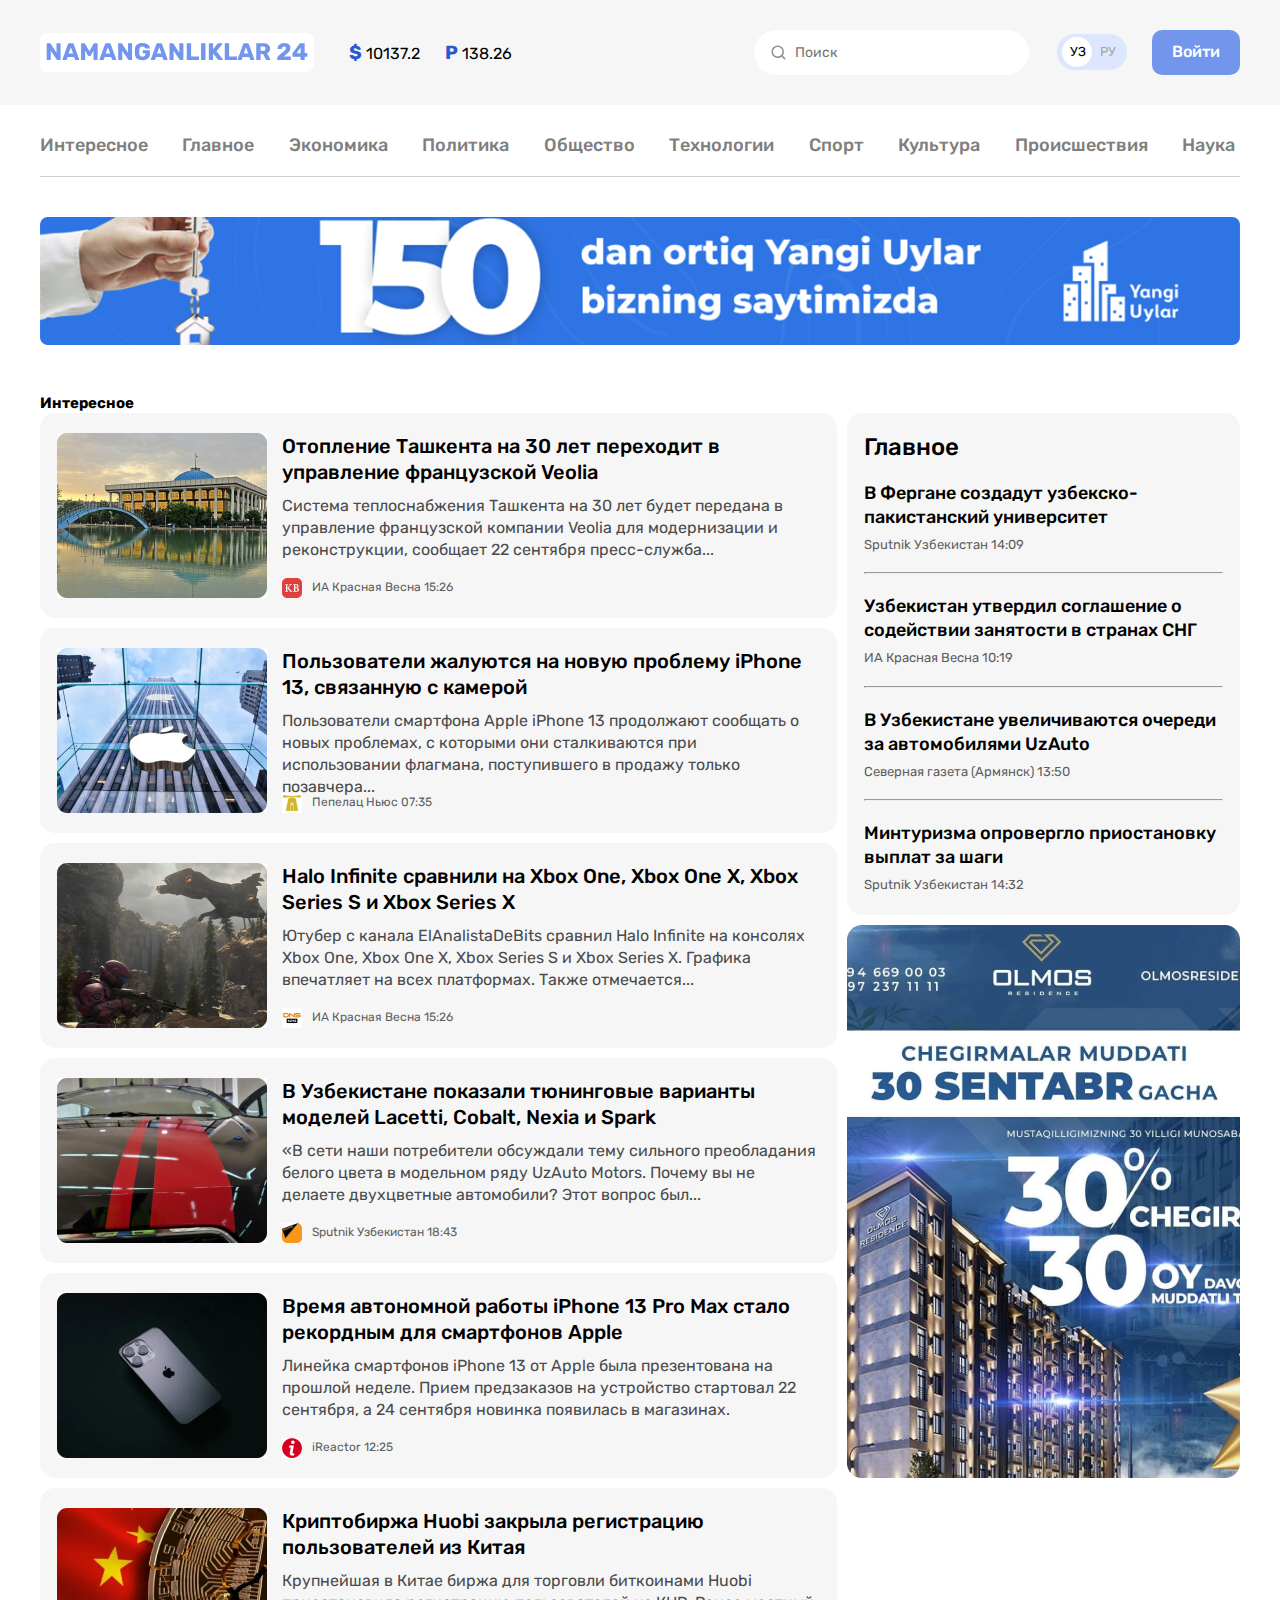
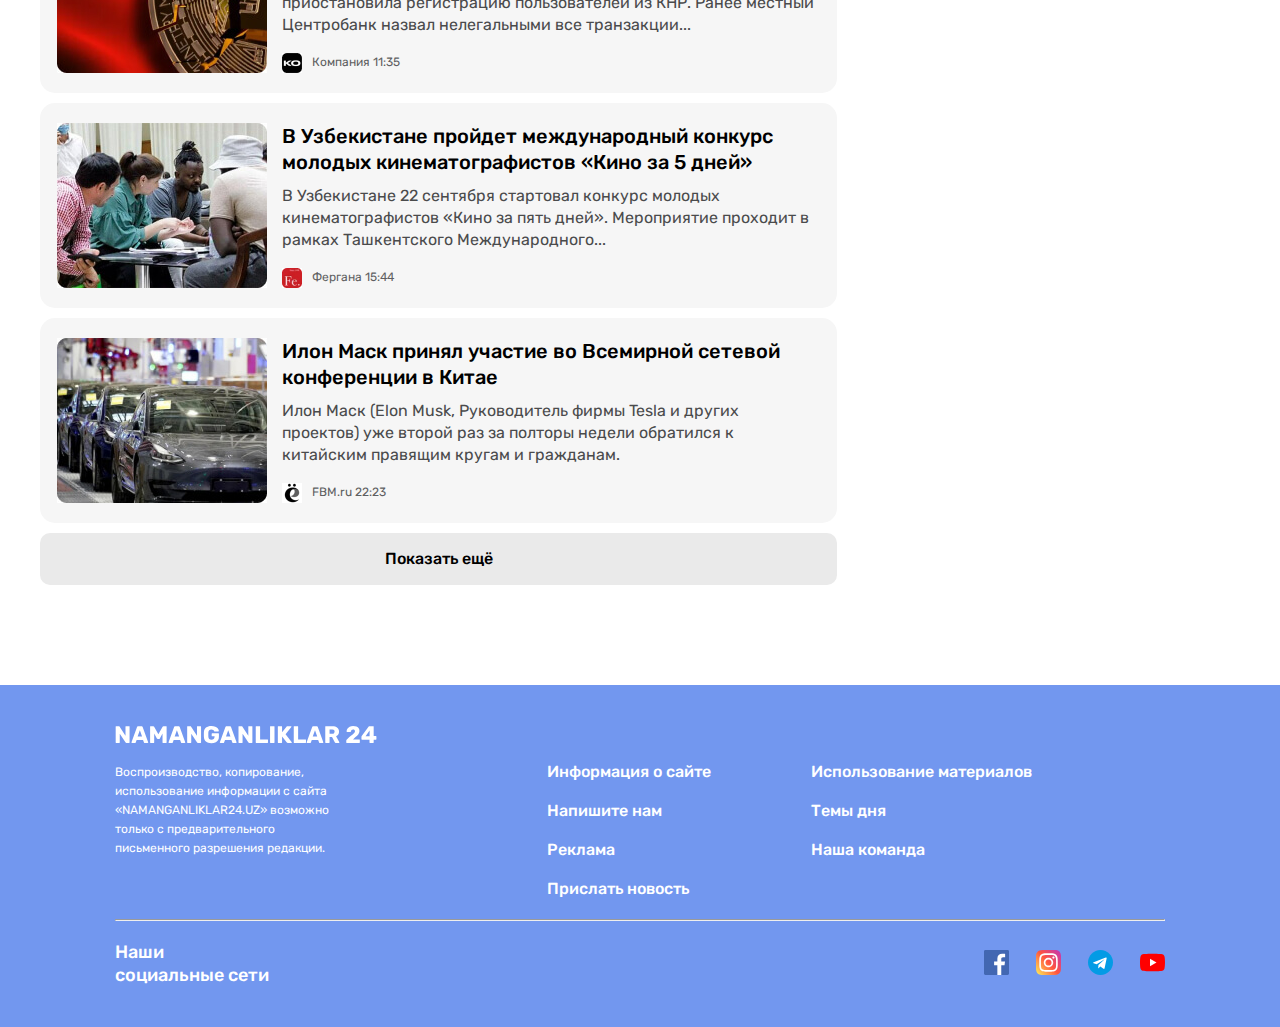
<file: page2.html>
<!DOCTYPE html>
<html lang="uz">
<head>
    <meta charset="UTF-8">
    <meta http-equiv="X-UA-Compatible" content="IE=edge">
    <meta name="viewport" content="width=device-width, initial-scale=1.0">
    <title>NAMANGANLIKLAR 24</title>
    <!--site icon -->
    <link rel="shortcut icon" href="photos/topcon.png" type="image/x-icon">
    <!-- fonts -->
    <link rel="preconnect" href="https://fonts.googleapis.com">
    <link rel="preconnect" href="https://fonts.gstatic.com" crossorigin>
    <link href="https://fonts.googleapis.com/css2?family=Rubik:wght@400;500;700&display=swap" rel="stylesheet">
    <!-- font awesome -->
    <link rel="stylesheet" href="https://cdnjs.cloudflare.com/ajax/libs/font-awesome/6.0.0/css/all.min.css" integrity="sha512-9usAa10IRO0HhonpyAIVpjrylPvoDwiPUiKdWk5t3PyolY1cOd4DSE0Ga+ri4AuTroPR5aQvXU9xC6qOPnzFeg==" crossorigin="anonymous" referrerpolicy="no-referrer" />
    <!-- styles -->
    <link rel="stylesheet" href="css/normalize.css">
    <link rel="stylesheet" href="css/style.css">
</head>
<body> 
    <!-- header -->
    <header class="header">
        <section class="top-header">
            <div class="container header-container">
                <a class="header-logo-link" href="#"><svg width="262" height="19" fill="none" xmlns="http://www.w3.org/2000/svg"><path d="M1.28 18a.639.639 0 0 1-.432-.168.639.639 0 0 1-.168-.432V1.8c0-.176.056-.32.168-.432A.639.639 0 0 1 1.28 1.2h2.544c.4 0 .672.152.816.456l5.856 9.216V1.8c0-.176.056-.32.168-.432a.639.639 0 0 1 .432-.168h2.88c.176 0 .32.056.432.168a.585.585 0 0 1 .168.432v15.576a.67.67 0 0 1-.168.456.585.585 0 0 1-.432.168h-2.568a.858.858 0 0 1-.792-.456L4.76 8.664V17.4c0 .16-.056.304-.168.432A.585.585 0 0 1 4.16 18H1.28Zm15.69 0a.544.544 0 0 1-.36-.144.544.544 0 0 1-.144-.36c0-.096.008-.168.024-.216l5.64-15.408a.872.872 0 0 1 .312-.48c.16-.128.368-.192.624-.192h3.552c.256 0 .464.064.624.192.16.128.264.288.312.48L33.17 17.28l.048.216a.505.505 0 0 1-.168.36.488.488 0 0 1-.36.144h-2.952c-.384 0-.64-.168-.768-.504l-.936-2.448h-6.408l-.912 2.448c-.128.336-.392.504-.792.504H16.97Zm10.104-6.408-2.232-6.336-2.232 6.336h4.464ZM35.71 18a.639.639 0 0 1-.432-.168.639.639 0 0 1-.168-.432V1.8c0-.176.056-.32.168-.432a.639.639 0 0 1 .432-.168h2.592c.384 0 .664.176.84.528l4.224 7.56 4.224-7.56c.176-.352.456-.528.84-.528h2.568c.176 0 .32.056.432.168a.548.548 0 0 1 .192.432v15.6c0 .176-.064.32-.192.432a.585.585 0 0 1-.432.168h-2.856a.67.67 0 0 1-.456-.168.585.585 0 0 1-.168-.432v-9l-2.688 5.016c-.208.368-.488.552-.84.552h-1.248c-.208 0-.376-.048-.504-.144a1.242 1.242 0 0 1-.336-.408L39.19 8.4v9c0 .16-.056.304-.168.432a.585.585 0 0 1-.432.168h-2.88Zm18.315 0a.544.544 0 0 1-.36-.144.544.544 0 0 1-.144-.36c0-.096.008-.168.024-.216l5.64-15.408a.872.872 0 0 1 .312-.48c.16-.128.368-.192.624-.192h3.552c.256 0 .464.064.624.192.16.128.264.288.312.48l5.616 15.408.048.216a.505.505 0 0 1-.168.36.488.488 0 0 1-.36.144h-2.952c-.384 0-.64-.168-.768-.504l-.936-2.448H58.68l-.912 2.448c-.128.336-.392.504-.792.504h-2.952Zm10.104-6.408-2.232-6.336-2.232 6.336h4.464ZM72.764 18a.639.639 0 0 1-.432-.168.639.639 0 0 1-.168-.432V1.8c0-.176.056-.32.168-.432a.639.639 0 0 1 .432-.168h2.544c.4 0 .672.152.816.456l5.856 9.216V1.8c0-.176.056-.32.168-.432a.639.639 0 0 1 .432-.168h2.88c.176 0 .32.056.432.168a.585.585 0 0 1 .168.432v15.576a.67.67 0 0 1-.168.456.585.585 0 0 1-.432.168h-2.568a.858.858 0 0 1-.792-.456l-5.856-8.88V17.4c0 .16-.056.304-.168.432a.585.585 0 0 1-.432.168h-2.88Zm23.586.24c-2.304 0-4.104-.56-5.4-1.68-1.296-1.136-1.984-2.744-2.064-4.824-.016-.464-.024-1.2-.024-2.208 0-1.008.008-1.744.024-2.208.08-2.032.776-3.6 2.088-4.704C92.302 1.512 94.094.96 96.35.96c1.52 0 2.84.248 3.96.744 1.136.496 2 1.128 2.592 1.896.608.768.928 1.56.96 2.376a.455.455 0 0 1-.168.36.488.488 0 0 1-.36.144H99.83a.865.865 0 0 1-.384-.072.559.559 0 0 1-.24-.264 3.058 3.058 0 0 0-.984-1.2c-.448-.352-1.072-.528-1.872-.528-1.904 0-2.904 1.008-3 3.024a64.86 64.86 0 0 0-.024 2.088c0 .928.008 1.624.024 2.088.096 2.112 1.12 3.168 3.072 3.168.944 0 1.696-.24 2.256-.72.576-.496.864-1.248.864-2.256v-.456h-2.256a.585.585 0 0 1-.432-.168.67.67 0 0 1-.168-.456V8.952c0-.176.056-.32.168-.432a.548.548 0 0 1 .432-.192h6.048c.176 0 .32.064.432.192a.585.585 0 0 1 .168.432v2.736c0 1.36-.312 2.536-.936 3.528-.624.976-1.512 1.728-2.664 2.256-1.136.512-2.464.768-3.984.768Zm9.003-.24a.544.544 0 0 1-.36-.144.544.544 0 0 1-.144-.36c0-.096.008-.168.024-.216l5.64-15.408a.872.872 0 0 1 .312-.48c.16-.128.368-.192.624-.192h3.552c.256 0 .464.064.624.192.16.128.264.288.312.48l5.616 15.408.048.216a.505.505 0 0 1-.168.36.488.488 0 0 1-.36.144h-2.952c-.384 0-.64-.168-.768-.504l-.936-2.448h-6.408l-.912 2.448c-.128.336-.392.504-.792.504h-2.952Zm10.104-6.408-2.232-6.336-2.232 6.336h4.464ZM124.093 18a.639.639 0 0 1-.432-.168.639.639 0 0 1-.168-.432V1.8c0-.176.056-.32.168-.432a.639.639 0 0 1 .432-.168h2.544c.4 0 .672.152.816.456l5.856 9.216V1.8c0-.176.056-.32.168-.432a.639.639 0 0 1 .432-.168h2.88c.176 0 .32.056.432.168a.585.585 0 0 1 .168.432v15.576a.67.67 0 0 1-.168.456.585.585 0 0 1-.432.168h-2.568a.858.858 0 0 1-.792-.456l-5.856-8.88V17.4c0 .16-.056.304-.168.432a.585.585 0 0 1-.432.168h-2.88Zm17.25 0a.639.639 0 0 1-.432-.168.639.639 0 0 1-.168-.432V1.8c0-.176.056-.32.168-.432a.639.639 0 0 1 .432-.168h3.168c.176 0 .32.056.432.168a.585.585 0 0 1 .168.432v12.576h7.272c.176 0 .32.064.432.192a.585.585 0 0 1 .168.432v2.4c0 .16-.056.304-.168.432a.585.585 0 0 1-.432.168h-11.04Zm14.32 0a.639.639 0 0 1-.432-.168.639.639 0 0 1-.168-.432V1.8c0-.176.056-.32.168-.432a.639.639 0 0 1 .432-.168h3.216c.176 0 .32.056.432.168a.548.548 0 0 1 .192.432v15.6c0 .176-.064.32-.192.432a.585.585 0 0 1-.432.168h-3.216Zm7.781 0a.639.639 0 0 1-.432-.168.639.639 0 0 1-.168-.432V1.8c0-.176.056-.32.168-.432a.639.639 0 0 1 .432-.168h3.024c.176 0 .32.056.432.168a.585.585 0 0 1 .168.432v5.328l4.44-5.472c.192-.304.504-.456.936-.456h3.456c.144 0 .264.056.36.168a.46.46 0 0 1 .144.336.55.55 0 0 1-.072.288l-5.76 7.248 6.192 7.968c.064.064.096.16.096.288a.544.544 0 0 1-.144.36.488.488 0 0 1-.36.144h-3.576c-.384 0-.704-.16-.96-.48l-4.752-5.928V17.4c0 .176-.056.32-.168.432a.585.585 0 0 1-.432.168h-3.024Zm15.914 0a.639.639 0 0 1-.432-.168.639.639 0 0 1-.168-.432V1.8c0-.176.056-.32.168-.432a.639.639 0 0 1 .432-.168h3.168c.176 0 .32.056.432.168a.585.585 0 0 1 .168.432v12.576h7.272c.176 0 .32.064.432.192a.585.585 0 0 1 .168.432v2.4c0 .16-.056.304-.168.432a.585.585 0 0 1-.432.168h-11.04Zm12.76 0a.544.544 0 0 1-.36-.144.544.544 0 0 1-.144-.36c0-.096.008-.168.024-.216l5.64-15.408a.872.872 0 0 1 .312-.48c.16-.128.368-.192.624-.192h3.552c.256 0 .464.064.624.192.16.128.264.288.312.48l5.616 15.408.048.216a.505.505 0 0 1-.168.36.488.488 0 0 1-.36.144h-2.952c-.384 0-.64-.168-.768-.504l-.936-2.448h-6.408l-.912 2.448c-.128.336-.392.504-.792.504h-2.952Zm10.104-6.408-2.232-6.336-2.232 6.336h4.464ZM210.858 18a.639.639 0 0 1-.432-.168.639.639 0 0 1-.168-.432V1.8c0-.176.056-.32.168-.432a.639.639 0 0 1 .432-.168h6.528c2.096 0 3.728.48 4.896 1.44 1.184.944 1.776 2.288 1.776 4.032 0 1.12-.264 2.072-.792 2.856-.528.784-1.256 1.384-2.184 1.8l3.288 5.904a.597.597 0 0 1 .072.264.505.505 0 0 1-.168.36.46.46 0 0 1-.336.144h-3.192c-.464 0-.792-.216-.984-.648l-2.736-5.28h-2.448V17.4c0 .176-.064.32-.192.432a.585.585 0 0 1-.432.168h-3.096Zm6.48-9.336c.736 0 1.296-.176 1.68-.528.384-.368.576-.872.576-1.512s-.192-1.144-.576-1.512c-.368-.384-.928-.576-1.68-.576h-2.76v4.128h2.76ZM231.889 18a.67.67 0 0 1-.456-.168.585.585 0 0 1-.168-.432v-1.704c0-.48.2-.872.6-1.176l2.496-2.448c1.456-1.12 2.56-1.992 3.312-2.616.752-.624 1.32-1.192 1.704-1.704.384-.512.576-1 .576-1.464 0-1.264-.624-1.896-1.872-1.896-.656 0-1.16.2-1.512.6-.352.384-.584.872-.696 1.464-.096.368-.368.552-.816.552h-3a.488.488 0 0 1-.504-.504 5.546 5.546 0 0 1 .84-2.808c.544-.864 1.304-1.544 2.28-2.04.992-.512 2.128-.768 3.408-.768 1.344 0 2.496.216 3.456.648.96.432 1.688 1.04 2.184 1.824.496.784.744 1.696.744 2.736 0 1.12-.352 2.144-1.056 3.072-.688.912-1.744 1.904-3.168 2.976l-2.208 2.232h6.168c.176 0 .32.056.432.168a.548.548 0 0 1 .192.432V17.4c0 .176-.064.32-.192.432a.585.585 0 0 1-.432.168h-12.312Zm23.22 0a.639.639 0 0 1-.432-.168.639.639 0 0 1-.168-.432v-2.712h-7.464a.585.585 0 0 1-.432-.168.585.585 0 0 1-.168-.432v-2.28c0-.24.088-.488.264-.744l6.984-9.456c.224-.272.52-.408.888-.408h3.504c.176 0 .32.056.432.168a.585.585 0 0 1 .168.432v9.312h2.112c.192 0 .344.064.456.192a.555.555 0 0 1 .168.408v2.376c0 .176-.056.32-.168.432a.585.585 0 0 1-.432.168h-2.136V17.4c0 .16-.056.304-.168.432a.585.585 0 0 1-.432.168h-2.976Zm-.504-6.72V5.616l-4.032 5.664h4.032Z" fill="#7296EE"/></svg></a>
                <ul class="currency-rates">
                    <li class="currency-rates__item">
                        <strong class="currency-rates__emblem">$</strong>
                        <span class="currency-rates__num">10137.2</span>
                    </li>
                        
                        <li class="currency-rates__item">
                            <strong class="currency-rates__emblem">P</strong>
                        <span class="currency-rates__num">138.26</span>
                    </li>
                    
                </ul>
                <form class="form__search-in" action="#">
                    <input class="search-in" type="search" name="search"  placeholder="Поиск"required>
                </form>

                
                <div class="lang-toggler">
                    <a class="lang-toggler__item active" href="index.html" >УЗ</a>
                    <a class="lang-toggler__item " href="indexru.html" >РУ</a>
                </div>
            



                <a class="primary-btn" href="register.html">Войти</a>
            </div>
        </section>

        <!-- bottom header -->

        <section class="bottom-header">
            <div class="container ">
                <div class="bottom-header-nav-list">
                    <div class="bottom-header-nav-item">
                        <a href="">Интересное</a></div>
                    <div class="bottom-header-nav-item">
                        <a href="">Главное</a></div>
                    <div class="bottom-header-nav-item">
                        <a  href="">Экономика</a></div>
                    <div class="bottom-header-nav-item">
                        <a href="">Политика</a></div>
                    <div class="bottom-header-nav-item">
                        <a href="">Общество</a></div>
                    <div class="bottom-header-nav-item">
                        <a href="">Технологии</a></div>
                    <div class="bottom-header-nav-item">
                        <a href="">Спорт</a></div>
                    <div class="bottom-header-nav-item">
                        <a href="">Культура</a></div>
                    <div class="bottom-header-nav-item">
                        <a href="">Происшествия</a></div>
                    <div class="bottom-header-nav-item">
                        <a href="">Наука</a></div>
                </div>
                
                <a class="bottom-header-banner" href="
                https://www.gh.uz/
                
                " target="blank"><img src="photos/2.jpg" alt="add banner" srcset="photos/banner2.jpg 1x,photos/banner2@2x.jpg" width="100%"></a>
                



            </div>
        </section>
    </header>
    <!-- header end -->
    <!-- main -->
    <main class="main">
        <div class="container">
            <h2 class="main-clln-top-title">Интересное</h2>
            <div class="main-clln-page2">
                <div class="main-clln-left-page2">
                    <!-- MAIN CLLN ITEM 1 -->
                    
                    <a class="main-clln-linker" href="https://rossaprimavera.ru" target="blank">
                        <div class="main-clln-item">
                            <div class="main-clln-img">
                                <img src="photos/page 2photos/img1page2.jpg" alt="photo of clln in page2"
                                srcset="photos/page 2photos/img1page2.jpg 1x, photos/page 2photos/img1page2.jpg 2x">
                            </div>
                            <div class="main-clln-wrap">
                                <h2 class="wrap-title">Отопление Ташкента на 30 лет переходит в управление     французской     Veolia</h2>
                                <h3 class="wrap-subtitle">Система теплоснабжения Ташкента на 30 лет будет передана     в     управление французской компании Veolia для модернизации и реконструкции,     сообщает 22     сентября пресс-служба...</h3>
                                <div class="main-clln-recommend">
                                    <img class="main-clln-recommend-img" src="photos/page 2photos/icon1page2.jpg"     alt="icon of reccomend" width="20" height="20">
                                    <span class="main-clln-recommend-text" >ИА Красная Весна </span>
                                    <time class="main-clln-recommend-date-time" name="date-time"         datetime="2022-03-16T15-26-12">15:26</time>
                                </div>
                            </div>
                        </div>
                    </a>
                    

                    <!-- MAIN CLLN ITEM 2 -->

                    <a class="main-clln-linker" href="https://www.un.org/development/desa/indigenous-peoples-ru/news.html" target="blank">
                        <div class="main-clln-item">
                            <div class="main-clln-img">
                                <img src="photos/page 2photos/img2page2.jpg" alt="photo of clln in page2"
                                srcset="photos/page 2photos/img2page2.jpg 1x, photos/page 2photos/img2page2.jpg 2x">
                            </div>
                            <div class="main-clln-wrap">
                                <h2 class="wrap-title">Пользователи жалуются на новую проблему iPhone 13, связанную с камерой</h2>
                                <h3 class="wrap-subtitle">Пользователи смартфона Apple iPhone 13 продолжают сообщать о новых проблемах, с которыми они сталкиваются при использовании флагмана, поступившего в продажу только позавчера...</h3>
                                <div class="main-clln-recommend">
                                    <img class="main-clln-recommend-img" src="photos/page 2photos/icon2page2.jpg"     alt="icon of reccomend">
                                    <span class="main-clln-recommend-text" >Пепелац Ньюс  </span>
                                    <time class="main-clln-recommend-date-time" name="date-time"         datetime="2022-03-16T15-26-12">07:35</time>
                                </div>
                            </div>
                        </div>
                    </a>
                    
                    <!-- MAIN CLLN ITEM 3 -->

                    <a class="main-clln-linker" href="https://www.nds.org.au
                    " target="blank">
                        <div class="main-clln-item">
                            <div class="main-clln-img">
                                <img src="photos/page 2photos/img3page2.jpg" alt="photo of clln in page2"
                                srcset="photos/page 2photos/img3page2.jpg 1x, photos/page 2photos/img3page2.jpg 2x">
                            </div>
                            <div class="main-clln-wrap">
                                <h2 class="wrap-title">Halo Infinite сравнили на Xbox One, Xbox One X, Xbox Series S и Xbox Series X</h2>
                                <h3 class="wrap-subtitle">Ютубер с канала ElAnalistaDeBits сравнил Halo Infinite на консолях Xbox One, Xbox One X, Xbox Series S и Xbox Series X. Графика впечатляет на всех платформах. Также отмечается...</h3>
                                <div class="main-clln-recommend">
                                    <img class="main-clln-recommend-img" src="photos/page 2photos/icon3page2.jpg"     alt="icon of reccomend">
                                    <span class="main-clln-recommend-text" >ИА Красная Весна </span>
                                    <time class="main-clln-recommend-date-time" name="date-time"         datetime="2022-03-16T15-26-12">15:26</time>
                                </div>
                            </div>
                        </div>
                    </a>

                    <!-- MAIN CLLN ITEM 4 -->

                    <a class="main-clln-linker" href="https://sputniknews-uz.com
                    " target="blank">
                        <div class="main-clln-item">
                            <div class="main-clln-img">
                                <img src="photos/page 2photos/img4page2.jpg" alt="photo of clln in page2"
                                srcset="photos/page 2photos/img4page2.jpg 1x, photos/page 2photos/img4page2.jpg 2x">
                            </div>
                            <div class="main-clln-wrap">
                                <h2 class="wrap-title">В Узбекистане показали тюнинговые варианты моделей Lacetti, Cobalt, Nexia и Spark</h2>
                                <h3 class="wrap-subtitle">«В сети наши потребители обсуждали тему сильного преобладания белого цвета в модельном ряду UzAuto Motors. Почему вы не делаете двухцветные автомобили? Этот вопрос был...</h3>
                                <div class="main-clln-recommend">
                                    <img class="main-clln-recommend-img" src="photos/page 2photos/icon4page2.jpg"     alt="icon of reccomend">
                                    <span class="main-clln-recommend-text" >Sputnik Узбекистан </span>
                                    <time class="main-clln-recommend-date-time" name="date-time"         datetime="2022-03-16T15-26-12">18:43</time>
                                </div>
                            </div>
                        </div>
                    </a>

                    <!-- MAIN CLLN ITEM 5 -->

                    <a class="main-clln-linker" href="https://inforeactor.ru
                    " target="blank">
                        <div class="main-clln-item">
                            <div class="main-clln-img">
                                <img src="photos/page 2photos/img5page2.jpg" alt="photo of clln in page2"
                                srcset="photos/page 2photos/img5page2.jpg 1x, photos/page 2photos/img5page2.jpg 2x">
                            </div>
                            <div class="main-clln-wrap">
                                <h2 class="wrap-title">Время автономной работы iPhone 13 Pro Max стало рекордным для смартфонов Apple</h2>
                                <h3 class="wrap-subtitle">Линейка смартфонов iPhone 13 от Apple была презентована на прошлой неделе. Прием предзаказов на устройство стартовал 22 сентября, а 24 сентября новинка появилась в магазинах.</h3>
                                <div class="main-clln-recommend">
                                    <img class="main-clln-recommend-img" src="photos/page 2photos/icon5page2.jpg"     alt="icon of reccomend">
                                    <span class="main-clln-recommend-text" >iReactor </span>
                                    <time class="main-clln-recommend-date-time" name="date-time"         datetime="2022-03-16T15-26-12">12:25</time>
                                </div>
                            </div>
                        </div>
                    </a>
    
                    <!-- MAIN CLLN ITEM 6 -->

                    <a class="main-clln-linker" href="https://ko.ru
                    " target="blank">
                        <div class="main-clln-item">
                            <div class="main-clln-img">
                                <img src="photos/page 2photos/img6page2.jpg" alt="photo of clln in page2"
                                srcset="photos/page 2photos/img6page2.jpg 1x, photos/page 2photos/img6page2.jpg 2x">
                            </div>
                            <div class="main-clln-wrap">
                                <h2 class="wrap-title">Криптобиржа Huobi закрыла регистрацию пользователей из Китая</h2>
                                <h3 class="wrap-subtitle">Крупнейшая в Китае биржа для торговли биткоинами Huobi приостановила регистрацию пользователей из КНР. Ранее местный Центробанк назвал нелегальными все транзакции...</h3>
                                <div class="main-clln-recommend">
                                    <img class="main-clln-recommend-img" src="photos/page 2photos/icon6page2.jpg"     alt="icon of reccomend">
                                    <span class="main-clln-recommend-text" >Компания </span>
                                    <time class="main-clln-recommend-date-time" name="date-time"         datetime="2022-03-16T15-26-12">11:35</time>
                                </div>
                            </div>
                        </div>
                    </a>

                    <!-- MAIN CLLN ITEM 7 -->

                    <a class="main-clln-linker" href="https://fargona.uz/site/inter/26" target="blank">
                        <div class="main-clln-item">
                            <div class="main-clln-img">
                                <img src="photos/page 2photos/img7page2.jpg" alt="photo of clln in page2"
                                srcset="photos/page 2photos/img7page2.jpg 1x, photos/page 2photos/img7page2.jpg 2x">
                            </div>
                            <div class="main-clln-wrap">
                                <h2 class="wrap-title">В Узбекистане пройдет международный конкурс молодых кинематографистов «Кино за 5 дней»</h2>
                                <h3 class="wrap-subtitle">В Узбекистане 22 сентября стартовал конкурс молодых кинематографистов «Кино за пять дней». Мероприятие проходит в рамках Ташкентского Международного...</h3>
                                <div class="main-clln-recommend">
                                    <img class="main-clln-recommend-img" src="photos/page 2photos/icon7page2.jpg"     alt="icon of reccomend">
                                    <span class="main-clln-recommend-text" >Фергана </span>
                                    <time class="main-clln-recommend-date-time" name="date-time"         datetime="2022-03-16T15-26-12">15:44 </time>
                                </div>
                            </div>
                        </div>
                    </a>
    
                    <!-- MAIN CLLN ITEM 8 -->

                    <a class="main-clln-linker" href="https://fbm.ru
                    " target="blank">
                        <div class="main-clln-item">
                            <div class="main-clln-img">
                                <img src="photos/page 2photos/img8page2.jpg" alt="photo of clln in page2"
                                srcset="photos/page 2photos/img8page2.jpg 1x, photos/page 2photos/img8page2.jpg 2x">
                            </div>
                            <div class="main-clln-wrap">
                                <h2 class="wrap-title">Илон Маск принял участие во Всемирной сетевой конференции в Китае</h2>
                                <h3 class="wrap-subtitle">Илон Маск (Elon Musk, Руководитель фирмы Tesla и других проектов) уже второй раз за полторы недели обратился к китайским правящим кругам и гражданам.</h3>
                                <div class="main-clln-recommend">
                                    <img class="main-clln-recommend-img" src="photos/page 2photos/icon8page2.jpg"     alt="icon of reccomend">
                                    <span class="main-clln-recommend-text" >FBM.ru</span>
                                    <time class="main-clln-recommend-date-time" name="date-time"         datetime="2022-03-16T15-26-12"> 22:23</time>
                                </div>
                            </div>
                            </div>
                    </a>

                    <a class="main-clln-left-bm-btn" href="#" target="blank">Показать ещё </a>
                </div>
                    
                

                <div class="main-clln-right-page2">
                    <a class="main-clln-right-linker" href="#" target="blank">
                        <div class="main-clln-right-item">
                            <h2 class="main-clln-right-item-top-title">Главное</h2>
                            <h2 class="main-clln-right-item-title">В Фергане     создадут узбекско-пакистанский университет</h2>
                            <h4 class="main-clln-right-item-recommend">Sputnik 
                            Узбекистан 14:09</h4>
    
                            <hr class="sidebar-hr">
    
                            <h2 class="main-clln-right-item-title">Узбекистан     утвердил соглашение о содействии занятости в странах     СНГ</h2>
                            <h4 class="main-clln-right-item-recommend">ИА Красная     Весна 10:19</h4>
    
                            <hr class="sidebar-hr">
    
                            <h2 class="main-clln-right-item-title">В Узбекистане     увеличиваются очереди за автомобилями UzAuto</h2>
                            <h4 class="main-clln-right-item-recommend">Северная     газета (Армянск) 13:50</h4>
    
                            <hr class="sidebar-hr">
    
                            <h2 class="main-clln-right-item-title">Минтуризма     опровергло приостановку выплат за шаги</h2>
                            <h4 class="main-clln-right-item-recommend">Sputnik     Узбекистан 14:32</h4>
                        </div>
                    </a>
                    <div >
                        <a href="http://olmosresidence.uz
                        " target="blank"><img class="main-clln-right-item-img" src="photos/page 2photos/sidebarimgpage2.jpg" alt="photo of main sidebar " srcset="photos/page 2photos/sidebarimgpage2.jpg 1x, photos/page 2photos/sidebarimgpage2@2x.jpg"></a>
                    </div>
                </div>
            </div>
        </div>
    </main>
    <!-- FOOTER SECTION -->
    <footer class="footer">
        <div class="footer-wrap">
            <a class="footer-logo-link" href="index.html" target="blank"><svg width="262" height="19" viewBox="0 0 262 19" fill="none" xmlns="http://www.w3.org/2000/svg">
                <path d="M1.28 18C1.12 18 0.976 17.944 0.848 17.832C0.736 17.704 0.68 17.56 0.68 17.4V1.8C0.68 1.624 0.736 1.48 0.848 1.368C0.976 1.256 1.12 1.2 1.28 1.2H3.824C4.224 1.2 4.496 1.352 4.64 1.656L10.496 10.872V1.8C10.496 1.624 10.552 1.48 10.664 1.368C10.792 1.256 10.936 1.2 11.096 1.2H13.976C14.152 1.2 14.296 1.256 14.408 1.368C14.52 1.48 14.576 1.624 14.576 1.8V17.376C14.576 17.552 14.52 17.704 14.408 17.832C14.296 17.944 14.152 18 13.976 18H11.408C11.056 18 10.792 17.848 10.616 17.544L4.76 8.664V17.4C4.76 17.56 4.704 17.704 4.592 17.832C4.48 17.944 4.336 18 4.16 18H1.28ZM16.97 18C16.842 18 16.722 17.952 16.61 17.856C16.514 17.744 16.466 17.624 16.466 17.496C16.466 17.4 16.474 17.328 16.49 17.28L22.13 1.872C22.178 1.68 22.282 1.52 22.442 1.392C22.602 1.264 22.81 1.2 23.066 1.2H26.618C26.874 1.2 27.082 1.264 27.242 1.392C27.402 1.52 27.506 1.68 27.554 1.872L33.17 17.28L33.218 17.496C33.218 17.624 33.162 17.744 33.05 17.856C32.954 17.952 32.834 18 32.69 18H29.738C29.354 18 29.098 17.832 28.97 17.496L28.034 15.048H21.626L20.714 17.496C20.586 17.832 20.322 18 19.922 18H16.97ZM27.074 11.592L24.842 5.256L22.61 11.592H27.074ZM35.7097 18C35.5497 18 35.4057 17.944 35.2777 17.832C35.1657 17.704 35.1097 17.56 35.1097 17.4V1.8C35.1097 1.624 35.1657 1.48 35.2777 1.368C35.4057 1.256 35.5497 1.2 35.7097 1.2H38.3017C38.6857 1.2 38.9657 1.376 39.1417 1.728L43.3657 9.288L47.5897 1.728C47.7657 1.376 48.0457 1.2 48.4297 1.2H50.9977C51.1737 1.2 51.3177 1.256 51.4297 1.368C51.5577 1.48 51.6217 1.624 51.6217 1.8V17.4C51.6217 17.576 51.5577 17.72 51.4297 17.832C51.3177 17.944 51.1737 18 50.9977 18H48.1417C47.9657 18 47.8137 17.944 47.6857 17.832C47.5737 17.72 47.5177 17.576 47.5177 17.4V8.4L44.8297 13.416C44.6217 13.784 44.3417 13.968 43.9897 13.968H42.7417C42.5337 13.968 42.3657 13.92 42.2377 13.824C42.1097 13.728 41.9977 13.592 41.9017 13.416L39.1897 8.4V17.4C39.1897 17.56 39.1337 17.704 39.0217 17.832C38.9097 17.944 38.7657 18 38.5897 18H35.7097ZM54.0247 18C53.8967 18 53.7767 17.952 53.6647 17.856C53.5687 17.744 53.5207 17.624 53.5207 17.496C53.5207 17.4 53.5287 17.328 53.5447 17.28L59.1847 1.872C59.2327 1.68 59.3367 1.52 59.4967 1.392C59.6567 1.264 59.8647 1.2 60.1207 1.2H63.6727C63.9287 1.2 64.1367 1.264 64.2967 1.392C64.4567 1.52 64.5607 1.68 64.6087 1.872L70.2247 17.28L70.2727 17.496C70.2727 17.624 70.2167 17.744 70.1047 17.856C70.0087 17.952 69.8887 18 69.7447 18H66.7927C66.4087 18 66.1527 17.832 66.0247 17.496L65.0887 15.048H58.6807L57.7687 17.496C57.6407 17.832 57.3767 18 56.9767 18H54.0247ZM64.1287 11.592L61.8967 5.256L59.6647 11.592H64.1287ZM72.7644 18C72.6044 18 72.4604 17.944 72.3324 17.832C72.2204 17.704 72.1644 17.56 72.1644 17.4V1.8C72.1644 1.624 72.2204 1.48 72.3324 1.368C72.4604 1.256 72.6044 1.2 72.7644 1.2H75.3084C75.7084 1.2 75.9804 1.352 76.1244 1.656L81.9804 10.872V1.8C81.9804 1.624 82.0364 1.48 82.1484 1.368C82.2764 1.256 82.4204 1.2 82.5804 1.2H85.4604C85.6364 1.2 85.7804 1.256 85.8924 1.368C86.0044 1.48 86.0604 1.624 86.0604 1.8V17.376C86.0604 17.552 86.0044 17.704 85.8924 17.832C85.7804 17.944 85.6364 18 85.4604 18H82.8924C82.5404 18 82.2764 17.848 82.1004 17.544L76.2444 8.664V17.4C76.2444 17.56 76.1884 17.704 76.0764 17.832C75.9644 17.944 75.8204 18 75.6444 18H72.7644ZM96.3504 18.24C94.0464 18.24 92.2464 17.68 90.9504 16.56C89.6544 15.424 88.9664 13.816 88.8864 11.736C88.8704 11.272 88.8624 10.536 88.8624 9.528C88.8624 8.52 88.8704 7.784 88.8864 7.32C88.9664 5.288 89.6624 3.72 90.9744 2.616C92.3024 1.512 94.0944 0.959999 96.3504 0.959999C97.8704 0.959999 99.1904 1.208 100.31 1.704C101.446 2.2 102.31 2.832 102.902 3.6C103.51 4.368 103.83 5.16 103.862 5.976C103.862 6.12 103.806 6.24 103.694 6.336C103.598 6.432 103.478 6.48 103.334 6.48H99.8304C99.6704 6.48 99.5424 6.456 99.4464 6.408C99.3504 6.36 99.2704 6.272 99.2064 6.144C98.9984 5.68 98.6704 5.28 98.2224 4.944C97.7744 4.592 97.1504 4.416 96.3504 4.416C94.4464 4.416 93.4464 5.424 93.3504 7.44C93.3344 7.888 93.3264 8.584 93.3264 9.528C93.3264 10.456 93.3344 11.152 93.3504 11.616C93.4464 13.728 94.4704 14.784 96.4224 14.784C97.3664 14.784 98.1184 14.544 98.6784 14.064C99.2544 13.568 99.5424 12.816 99.5424 11.808V11.352H97.2864C97.1104 11.352 96.9664 11.296 96.8544 11.184C96.7424 11.056 96.6864 10.904 96.6864 10.728V8.952C96.6864 8.776 96.7424 8.632 96.8544 8.52C96.9664 8.392 97.1104 8.328 97.2864 8.328H103.334C103.51 8.328 103.654 8.392 103.766 8.52C103.878 8.632 103.934 8.776 103.934 8.952V11.688C103.934 13.048 103.622 14.224 102.998 15.216C102.374 16.192 101.486 16.944 100.334 17.472C99.1984 17.984 97.8704 18.24 96.3504 18.24ZM105.353 18C105.225 18 105.105 17.952 104.993 17.856C104.897 17.744 104.849 17.624 104.849 17.496C104.849 17.4 104.857 17.328 104.873 17.28L110.513 1.872C110.561 1.68 110.665 1.52 110.825 1.392C110.985 1.264 111.193 1.2 111.449 1.2H115.001C115.257 1.2 115.465 1.264 115.625 1.392C115.785 1.52 115.889 1.68 115.937 1.872L121.553 17.28L121.601 17.496C121.601 17.624 121.545 17.744 121.433 17.856C121.337 17.952 121.217 18 121.073 18H118.121C117.737 18 117.481 17.832 117.353 17.496L116.417 15.048H110.009L109.097 17.496C108.969 17.832 108.705 18 108.305 18H105.353ZM115.457 11.592L113.225 5.256L110.993 11.592H115.457ZM124.093 18C123.933 18 123.789 17.944 123.661 17.832C123.549 17.704 123.493 17.56 123.493 17.4V1.8C123.493 1.624 123.549 1.48 123.661 1.368C123.789 1.256 123.933 1.2 124.093 1.2H126.637C127.037 1.2 127.309 1.352 127.453 1.656L133.309 10.872V1.8C133.309 1.624 133.365 1.48 133.477 1.368C133.605 1.256 133.749 1.2 133.909 1.2H136.789C136.965 1.2 137.109 1.256 137.221 1.368C137.333 1.48 137.389 1.624 137.389 1.8V17.376C137.389 17.552 137.333 17.704 137.221 17.832C137.109 17.944 136.965 18 136.789 18H134.221C133.869 18 133.605 17.848 133.429 17.544L127.573 8.664V17.4C127.573 17.56 127.517 17.704 127.405 17.832C127.293 17.944 127.149 18 126.973 18H124.093ZM141.343 18C141.183 18 141.039 17.944 140.911 17.832C140.799 17.704 140.743 17.56 140.743 17.4V1.8C140.743 1.624 140.799 1.48 140.911 1.368C141.039 1.256 141.183 1.2 141.343 1.2H144.511C144.687 1.2 144.831 1.256 144.943 1.368C145.055 1.48 145.111 1.624 145.111 1.8V14.376H152.383C152.559 14.376 152.703 14.44 152.815 14.568C152.927 14.68 152.983 14.824 152.983 15V17.4C152.983 17.56 152.927 17.704 152.815 17.832C152.703 17.944 152.559 18 152.383 18H141.343ZM155.663 18C155.503 18 155.359 17.944 155.231 17.832C155.119 17.704 155.063 17.56 155.063 17.4V1.8C155.063 1.624 155.119 1.48 155.231 1.368C155.359 1.256 155.503 1.2 155.663 1.2H158.879C159.055 1.2 159.199 1.256 159.311 1.368C159.439 1.48 159.503 1.624 159.503 1.8V17.4C159.503 17.576 159.439 17.72 159.311 17.832C159.199 17.944 159.055 18 158.879 18H155.663ZM163.444 18C163.284 18 163.14 17.944 163.012 17.832C162.9 17.704 162.844 17.56 162.844 17.4V1.8C162.844 1.624 162.9 1.48 163.012 1.368C163.14 1.256 163.284 1.2 163.444 1.2H166.468C166.644 1.2 166.788 1.256 166.9 1.368C167.012 1.48 167.068 1.624 167.068 1.8V7.128L171.508 1.656C171.7 1.352 172.012 1.2 172.444 1.2H175.9C176.044 1.2 176.164 1.256 176.26 1.368C176.356 1.464 176.404 1.576 176.404 1.704C176.404 1.816 176.38 1.912 176.332 1.992L170.572 9.24L176.764 17.208C176.828 17.272 176.86 17.368 176.86 17.496C176.86 17.624 176.812 17.744 176.716 17.856C176.62 17.952 176.5 18 176.356 18H172.78C172.396 18 172.076 17.84 171.82 17.52L167.068 11.592V17.4C167.068 17.576 167.012 17.72 166.9 17.832C166.788 17.944 166.644 18 166.468 18H163.444ZM179.358 18C179.198 18 179.054 17.944 178.926 17.832C178.814 17.704 178.758 17.56 178.758 17.4V1.8C178.758 1.624 178.814 1.48 178.926 1.368C179.054 1.256 179.198 1.2 179.358 1.2H182.526C182.702 1.2 182.846 1.256 182.958 1.368C183.07 1.48 183.126 1.624 183.126 1.8V14.376H190.398C190.574 14.376 190.718 14.44 190.83 14.568C190.942 14.68 190.998 14.824 190.998 15V17.4C190.998 17.56 190.942 17.704 190.83 17.832C190.718 17.944 190.574 18 190.398 18H179.358ZM192.118 18C191.99 18 191.87 17.952 191.758 17.856C191.662 17.744 191.614 17.624 191.614 17.496C191.614 17.4 191.622 17.328 191.638 17.28L197.278 1.872C197.326 1.68 197.43 1.52 197.59 1.392C197.75 1.264 197.958 1.2 198.214 1.2H201.766C202.022 1.2 202.23 1.264 202.39 1.392C202.55 1.52 202.654 1.68 202.702 1.872L208.318 17.28L208.366 17.496C208.366 17.624 208.31 17.744 208.198 17.856C208.102 17.952 207.982 18 207.838 18H204.886C204.502 18 204.246 17.832 204.118 17.496L203.182 15.048H196.774L195.862 17.496C195.734 17.832 195.47 18 195.07 18H192.118ZM202.222 11.592L199.99 5.256L197.758 11.592H202.222ZM210.858 18C210.698 18 210.554 17.944 210.426 17.832C210.314 17.704 210.258 17.56 210.258 17.4V1.8C210.258 1.624 210.314 1.48 210.426 1.368C210.554 1.256 210.698 1.2 210.858 1.2H217.386C219.482 1.2 221.114 1.68 222.282 2.64C223.466 3.584 224.058 4.928 224.058 6.672C224.058 7.792 223.794 8.744 223.266 9.528C222.738 10.312 222.01 10.912 221.082 11.328L224.37 17.232C224.418 17.328 224.442 17.416 224.442 17.496C224.442 17.624 224.386 17.744 224.274 17.856C224.178 17.952 224.066 18 223.938 18H220.746C220.282 18 219.954 17.784 219.762 17.352L217.026 12.072H214.578V17.4C214.578 17.576 214.514 17.72 214.386 17.832C214.274 17.944 214.13 18 213.954 18H210.858ZM217.338 8.664C218.074 8.664 218.634 8.488 219.018 8.136C219.402 7.768 219.594 7.264 219.594 6.624C219.594 5.984 219.402 5.48 219.018 5.112C218.65 4.728 218.09 4.536 217.338 4.536H214.578V8.664H217.338ZM231.889 18C231.713 18 231.561 17.944 231.433 17.832C231.321 17.72 231.265 17.576 231.265 17.4V15.696C231.265 15.216 231.465 14.824 231.865 14.52L234.361 12.072C235.817 10.952 236.921 10.08 237.673 9.456C238.425 8.832 238.993 8.264 239.377 7.752C239.761 7.24 239.953 6.752 239.953 6.288C239.953 5.024 239.329 4.392 238.081 4.392C237.425 4.392 236.921 4.592 236.569 4.992C236.217 5.376 235.985 5.864 235.873 6.456C235.777 6.824 235.505 7.008 235.057 7.008H232.057C231.913 7.008 231.793 6.96 231.697 6.864C231.601 6.768 231.553 6.648 231.553 6.504C231.585 5.48 231.865 4.544 232.393 3.696C232.937 2.832 233.697 2.152 234.673 1.656C235.665 1.144 236.801 0.887999 238.081 0.887999C239.425 0.887999 240.577 1.104 241.537 1.536C242.497 1.968 243.225 2.576 243.721 3.36C244.217 4.144 244.465 5.056 244.465 6.096C244.465 7.216 244.113 8.24 243.409 9.168C242.721 10.08 241.665 11.072 240.241 12.144L238.033 14.376H244.201C244.377 14.376 244.521 14.432 244.633 14.544C244.761 14.656 244.825 14.8 244.825 14.976V17.4C244.825 17.576 244.761 17.72 244.633 17.832C244.521 17.944 244.377 18 244.201 18H231.889ZM255.109 18C254.949 18 254.805 17.944 254.677 17.832C254.565 17.704 254.509 17.56 254.509 17.4V14.688H247.045C246.869 14.688 246.725 14.632 246.613 14.52C246.501 14.408 246.445 14.264 246.445 14.088V11.808C246.445 11.568 246.533 11.32 246.709 11.064L253.693 1.608C253.917 1.336 254.213 1.2 254.581 1.2H258.085C258.261 1.2 258.405 1.256 258.517 1.368C258.629 1.48 258.685 1.624 258.685 1.8V11.112H260.797C260.989 11.112 261.141 11.176 261.253 11.304C261.365 11.416 261.421 11.552 261.421 11.712V14.088C261.421 14.264 261.365 14.408 261.253 14.52C261.141 14.632 260.997 14.688 260.821 14.688H258.685V17.4C258.685 17.56 258.629 17.704 258.517 17.832C258.405 17.944 258.261 18 258.085 18H255.109ZM254.605 11.28V5.616L250.573 11.28H254.605Z" fill="white"/>
                </svg>
                </a>
            <div class="footer-in-wrap">
                <div class="footer-in-wrap-left">
                    <h3 class="footer-in-wrap-left-text">
                        Воспроизводство, копирование, использование информации с сайта «NAMANGANLIKLAR24.UZ» возможно только с предварительного письменного разрешения редакции.

                    </h3>
                </div>
                <div class="footer-in-wrap">
                    <ul class="footer-in-wrap-right-list">
                        <li class="footer-in-wrap-item"><a href="#" target="blank">Информация о сайте</a></li>
                        <li class="footer-in-wrap-item"><a href="#" target="blank">Напишите нам</a></li>
                        <li class="footer-in-wrap-item"><a href="#" target="blank">Реклама</a></li>
                        <li class="footer-in-wrap-item"><a href="#" target="blank">Прислать новость</a></li>
                    </ul>
                    <ul class="footer-in-wrap-right-list">
                        <li class="footer-in-wrap-item"><a href="#" target="blank">Использование материалов</a></li>
                        <li class="footer-in-wrap-item"><a href="#" target="blank">Темы дня</a></li>
                        <li class="footer-in-wrap-item"><a href="#" target="blank">Наша команда</a></li>
                    </ul>
                </div>
            </div>
            <hr class="hr-top-socials">
            <div class="social-wrap">
                <h3 class="social-text">Наши социальные сети</h3>
                <div class="social-icons">
                    <a href="#" target="blank"><img src="photos/facebook.svg" alt="icon of facebook"></a>
                    <a href="https://instagram.com/mirzayev_i82" target="blank"><img src="photos/insta.svg" alt="icon of insta"></a>
                    <a href="https://t.me/namanganliklar" target="blank"><img src="photos/telegram.svg" alt="icon of telegram"></a>    
                    <a href="https://www.youtube.com/channel/UC3qE3XZY4VpzOEAWNxgYrzQ" target="blank"><img src="photos/youtube.svg" alt="icon of youtube"></a>
                </div>
            </div>
        </div>
    </footer>
</body>
</file>
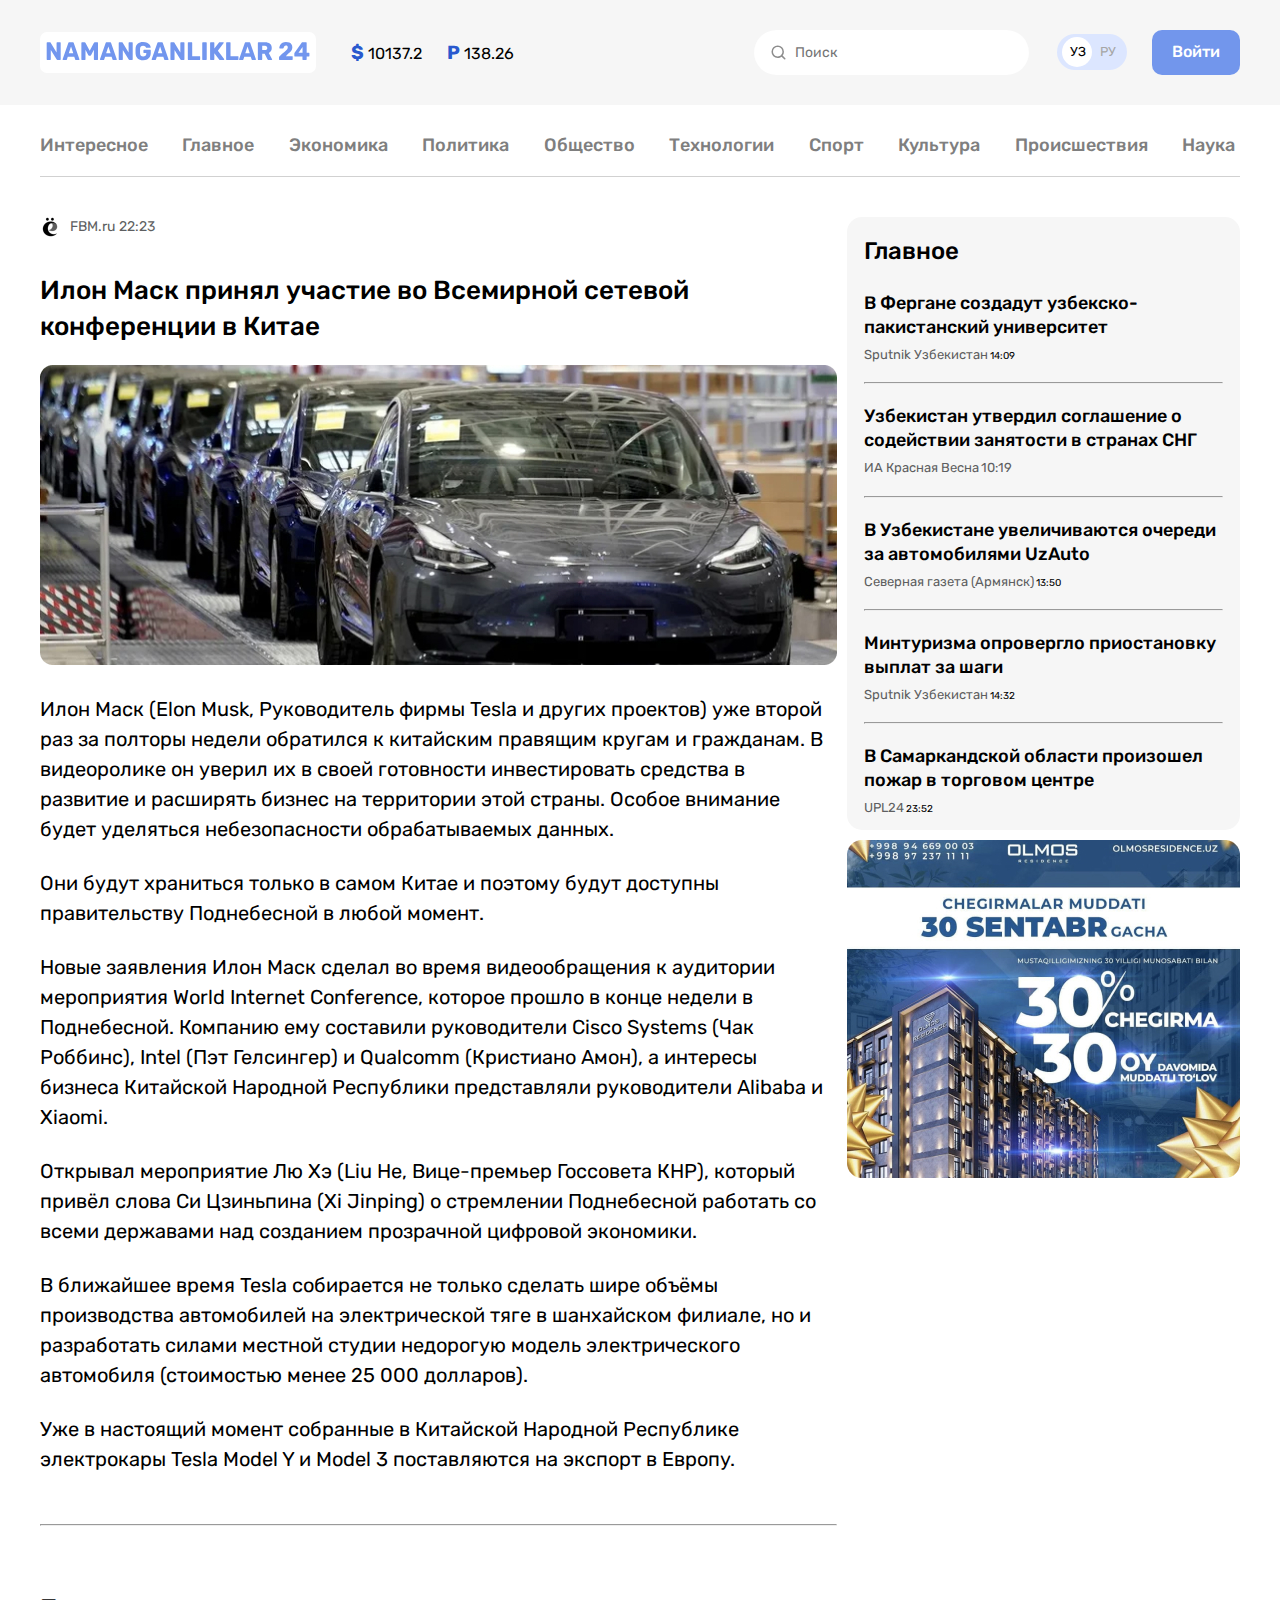
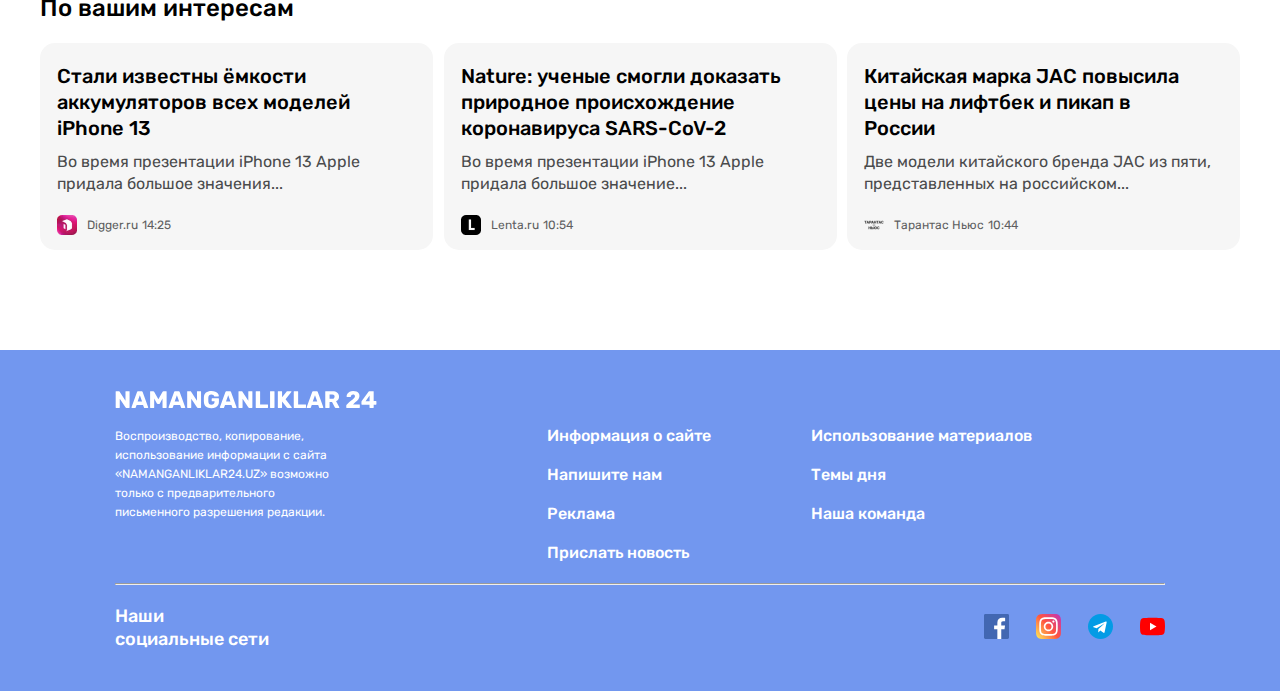
<file: page3.html>
<!DOCTYPE html>
<html lang="uz">
<head>
    <meta charset="UTF-8">
    <meta http-equiv="X-UA-Compatible" content="IE=edge">
    <meta name="viewport" content="width=device-width, initial-scale=1.0">
    <title>NAMANGANLIKLAR 24</title>
    <!--site icon -->
    <link rel="shortcut icon" href="photos/topcon.png" type="image/x-icon">
    <!-- fonts -->
    <link rel="preconnect" href="https://fonts.googleapis.com">
    <link rel="preconnect" href="https://fonts.gstatic.com" crossorigin>
    <link href="https://fonts.googleapis.com/css2?family=Rubik:wght@400;500;700&display=swap" rel="stylesheet">
    <!-- font awesome -->
    <link rel="stylesheet" href="https://cdnjs.cloudflare.com/ajax/libs/font-awesome/6.0.0/css/all.min.css" integrity="sha512-9usAa10IRO0HhonpyAIVpjrylPvoDwiPUiKdWk5t3PyolY1cOd4DSE0Ga+ri4AuTroPR5aQvXU9xC6qOPnzFeg==" crossorigin="anonymous" referrerpolicy="no-referrer" />
    <!-- styles -->
    <link rel="stylesheet" href="css/normalize.css">
    <link rel="stylesheet" href="css/style.css">
</head>
<body> 
    <!-- HEADER -->
    <header class="header">
        <section class="top-header">
            <div class="container header-container">
                <a class="header-logo-link" href="#"><img src="photos/logo (7).svg" alt="header logo of     Namanganliklar24" width="264" height="20"></a>
                <ul class="currency-rates">
                    <li class="currency-rates__item">
                        <strong class="currency-rates__emblem">$</strong>
                        <span class="currency-rates__num">10137.2</span>
                    </li>
                        
                        <li class="currency-rates__item">
                            <strong class="currency-rates__emblem">P</strong>
                        <span class="currency-rates__num">138.26</span>
                    </li>
                    
                </ul>
                <form class="form__search-in" action="#">
                    <input class="search-in" type="search" name="search"  placeholder="Поиск"required>
                </form>

                
                <div class="lang-toggler">
                    <a class="lang-toggler__item active" href="index.html" >УЗ</a>
                    <a class="lang-toggler__item " href="indexru.html" >РУ</a>
                </div>
            



                <a class="primary-btn" href="register.html">Войти</a>
            </div>
        </section>

        <!-- bottom header -->

        <section class="bottom-header">
            <div class="container ">
                <div class="bottom-header-nav-list">
                    <div class="bottom-header-nav-item">
                        <a href="">Интересное</a></div>
                    <div class="bottom-header-nav-item">
                        <a href="">Главное</a></div>
                    <div class="bottom-header-nav-item">
                        <a  href="">Экономика</a></div>
                    <div class="bottom-header-nav-item">
                        <a href="">Политика</a></div>
                    <div class="bottom-header-nav-item">
                        <a href="">Общество</a></div>
                    <div class="bottom-header-nav-item">
                        <a href="">Технологии</a></div>
                    <div class="bottom-header-nav-item">
                        <a href="">Спорт</a></div>
                    <div class="bottom-header-nav-item">
                        <a href="">Культура</a></div>
                    <div class="bottom-header-nav-item">
                        <a href="">Происшествия</a></div>
                    <div class="bottom-header-nav-item">
                        <a href="">Наука</a></div>
                    </div>

            </div>
        </section>
    </header>
    <!-- HEADER END -->
    
    <!-- MAIN -->
    <main class="main">
        <div class="container">
            <section class="main-top">
                <div class="main-top-left">
                    <div class="main-top-left-t-wrap">
                        <img  src="photos/page 3photos/icon1page3.png" alt="icon" >
                        <span class="main-top-left-t-wrap-text" >FBM.ru </span>
                        <time class="main-top-left-data-time" datetime="2022-03-17T15:43:12">22:23</time>
                    </div>
                    <a class="linker" href="https://www.tesla.com
                    " target="blank"><h2 class="main-top-left-title">Илон Маск принял участие во Всемирной сетевой конференции в Китае</h2>
                        <img main-top-left-img src="photos/page 3photos/img.jpg" alt="img of page3" srcset="photos/page 3photos/img.jpg 1x, photos/page 3photos/img@2x.jpg" width="797" height="300"></a>
                        <p class="main-top-left-text1 text-uni">Илон Маск (Elon Musk, Руководитель фирмы Tesla и других проектов) уже второй раз за полторы недели обратился к китайским правящим кругам и гражданам. В видеоролике он уверил их в своей готовности инвестировать средства в развитие и расширять бизнес на территории этой страны. Особое внимание будет уделяться небезопасности обрабатываемых данных. </p>
                        <p class="main-top-left-text2 text-uni">Они будут храниться только в самом Китае и поэтому будут доступны правительству Поднебесной в любой момент.</p>
                        <p class="main-top-left-text3 text-uni">Новые заявления Илон Маск сделал во время видеообращения к аудитории мероприятия World Internet Conference, которое прошло в конце недели в Поднебесной. Компанию ему составили руководители Cisco Systems (Чак Роббинс), Intel (Пэт Гелсингер) и Qualcomm (Кристиано Амон), а интересы бизнеса Китайской Народной Республики представляли руководители Alibaba и Xiaomi. </p>
                        <p class="main-top-left-text4 text-uni">Открывал мероприятие Лю Хэ (Liu He, Вице-премьер Госсовета КНР), который привёл слова Си Цзиньпина (Xi Jinping) о стремлении Поднебесной работать со всеми державами над созданием прозрачной цифровой экономики.</p>
                        <p class="main-top-left-text5 text-uni">В ближайшее время Tesla собирается не только сделать шире объёмы производства автомобилей на электрической тяге в шанхайском филиале, но и разработать силами местной студии недорогую модель электрического автомобиля (стоимостью менее 25 000 долларов).</p>
                        <p class="main-top-left-text6 text-uni"> Уже в настоящий момент собранные в Китайской Народной Республике электрокары Tesla Model Y и Model 3 поставляются на экспорт в Европу.</p>
                        <hr class="hr-line">
                        
                </div>
                <div class="main-top-right">
                    <div class="main-top-right-wrap">
                        <h2 class="right-wrap-top-title">Главное</h2>
                        <h3><a class="right-wrap-title" href="#">В Фергане создадут узбекско-пакистанский университет</a> </h3>
                        <h4 class="right-wrap-subtitle">Sputnik Узбекистан </h4>
                        <time right-wrap-data-time datetime="2022-03-17T14:14:09">14:09</time>
                        <hr class="hr-line-page3">

                        <h3><a class="right-wrap-title" href="#">Узбекистан утвердил соглашение о содействии занятости в странах СНГ</a> </h3>
                        <h4 class="right-wrap-subtitle">ИА Красная Весна </h4>
                        <time class="right-wrap-data-time" datetime="2022-03-17T14:10:19">10:19</time>
                        <hr class="hr-line-page3">

                        <h3><a class="right-wrap-title" href="#">В Узбекистане увеличиваются очереди за автомобилями UzAuto</a> </h3>
                        <h4 class="right-wrap-subtitle">Северная газета (Армянск) </h4>
                        <time right-wrap-data-time datetime="2022-03-17T14:13:50">13:50</time>
                        <hr class="hr-line-page3">

                        <h3 ><a class="right-wrap-title" href="#">Минтуризма опровергло приостановку выплат за шаги</a> </h3>
                        <h4 class="right-wrap-subtitle">Sputnik Узбекистан </h4>
                        <time right-wrap-data-time datetime="2022-03-17T14:14:32">14:32</time>
                        <hr class="hr-line-page3">

                        <h3 ><a class="right-wrap-title" href="#">В Самаркандской области произошел пожар в торговом центре</a> </h3>
                        <h4 class="right-wrap-subtitle">UPL24 </h4>
                        <time right-wrap-data-time datetime="2022-03-17T14:23:52">23:52</time>
                        
                    </div>
                    <div class="right-add-img">
                        <a href="http://olmosresidence.uz
                        " target="blank">
                            <img src="photos/page 3photos/sidebarimg.jpg"     alt="sidebar img" srcset="photos/page 3photos/sidebarimg.    jpg 1x, photos/page 3photos/sidebarimg@2x.jpg 2x">
                        </a>
                    </div>
                </div>
            </section>
            <section class="main-bottom">
                <h2 class="main-bottom-title">По вашим интересам</h2>
                <div class="main-bottom-list">

                    <div class="main-bottom-item">
                        <a href="https://www.digger.ru" target="blank">
                            <h3 class="main-bottom-item-title">Стали известны     ёмкости аккумуляторов всех моделей iPhone 13</h3>
                            <p class="main-bottom-item-text">Во время презентации     iPhone 13 Apple придала большое значения...</p>
                            <div class="main-bottom-item-wrap">
                                <img class="main-bottom-item-wrap-img" src="photos/page 3photos/icon2page3.png"     alt="icon of main">
                                <span class="main-bootom-item-text">Digger.ru </span>
                                <time class="main-bottom-item-date-time">14:25</time>
                            </div>
                        </a>
                            
                    </div>
                    <div class="main-bottom-item">
                        <a href="https://lenta.ru
                        " target="blank">
                            <h3 class="main-bottom-item-title">Nature: ученые смогли доказать природное происхождение коронавируса SARS-CoV-2</h3>
                            <p class="main-bottom-item-text">Во время презентации iPhone 13 Apple придала большое значение...</p>
                            <div class="main-bottom-item-wrap">
                                <img class="main-bottom-item-wrap-img" src="photos/page 3photos/icon3page3.png"     alt="icon of main">
                                <span class="main-bootom-item-text">Lenta.ru </span>
                                <time class="main-bottom-item-date-time">10:54</time>
                            </div>
                        </a>
                            
                    </div>
                    <div class="main-bottom-item">
                        <a href="https://tarantas.news/" target="blank">
                            <h3 class="main-bottom-item-title">Китайская марка JAC повысила цены на лифтбек и пикап в <br> России</h3>
                            <p class="main-bottom-item-text">Две модели китайского бренда JAC из пяти, представленных на российском...</p>
                            <div class="main-bottom-item-wrap">
                                <img class="main-bottom-item-wrap-img" src="photos/page 3photos/icon4page3.png"     alt="icon of main">
                                <span class="main-bootom-item-text">Тарантас Ньюс </span>
                                <time class="main-bottom-item-date-time">10:44</time>
                            </div>
                        </a>
                            
                    </div>
                    

                </div>
            </section>
        </div>

    </main>
     <!-- FOOTER SECTION -->
     <footer class="footer">
        <div class="container">
            <div class="footer-wrap">
                <a class="footer-logo-link" href="#"><svg width="262" height="19" viewBox="0 0 262 19" fill="none" xmlns="http://www.w3.org/2000/svg">
                    <path d="M1.28 18C1.12 18 0.976 17.944 0.848 17.832C0.736 17.704 0.68 17.56 0.68 17.4V1.8C0.68 1.624 0.736 1.48 0.848 1.368C0.976 1.256 1.12 1.2 1.28 1.2H3.824C4.224 1.2 4.496 1.352 4.64 1.656L10.496 10.872V1.8C10.496 1.624 10.552 1.48 10.664 1.368C10.792 1.256 10.936 1.2 11.096 1.2H13.976C14.152 1.2 14.296 1.256 14.408 1.368C14.52 1.48 14.576 1.624 14.576 1.8V17.376C14.576 17.552 14.52 17.704 14.408 17.832C14.296 17.944 14.152 18 13.976 18H11.408C11.056 18 10.792 17.848 10.616 17.544L4.76 8.664V17.4C4.76 17.56 4.704 17.704 4.592 17.832C4.48 17.944 4.336 18 4.16 18H1.28ZM16.97 18C16.842 18 16.722 17.952 16.61 17.856C16.514 17.744 16.466 17.624 16.466 17.496C16.466 17.4 16.474 17.328 16.49 17.28L22.13 1.872C22.178 1.68 22.282 1.52 22.442 1.392C22.602 1.264 22.81 1.2 23.066 1.2H26.618C26.874 1.2 27.082 1.264 27.242 1.392C27.402 1.52 27.506 1.68 27.554 1.872L33.17 17.28L33.218 17.496C33.218 17.624 33.162 17.744 33.05 17.856C32.954 17.952 32.834 18 32.69 18H29.738C29.354 18 29.098 17.832 28.97 17.496L28.034 15.048H21.626L20.714 17.496C20.586 17.832 20.322 18 19.922 18H16.97ZM27.074 11.592L24.842 5.256L22.61 11.592H27.074ZM35.7097 18C35.5497 18 35.4057 17.944 35.2777 17.832C35.1657 17.704 35.1097 17.56 35.1097 17.4V1.8C35.1097 1.624 35.1657 1.48 35.2777 1.368C35.4057 1.256 35.5497 1.2 35.7097 1.2H38.3017C38.6857 1.2 38.9657 1.376 39.1417 1.728L43.3657 9.288L47.5897 1.728C47.7657 1.376 48.0457 1.2 48.4297 1.2H50.9977C51.1737 1.2 51.3177 1.256 51.4297 1.368C51.5577 1.48 51.6217 1.624 51.6217 1.8V17.4C51.6217 17.576 51.5577 17.72 51.4297 17.832C51.3177 17.944 51.1737 18 50.9977 18H48.1417C47.9657 18 47.8137 17.944 47.6857 17.832C47.5737 17.72 47.5177 17.576 47.5177 17.4V8.4L44.8297 13.416C44.6217 13.784 44.3417 13.968 43.9897 13.968H42.7417C42.5337 13.968 42.3657 13.92 42.2377 13.824C42.1097 13.728 41.9977 13.592 41.9017 13.416L39.1897 8.4V17.4C39.1897 17.56 39.1337 17.704 39.0217 17.832C38.9097 17.944 38.7657 18 38.5897 18H35.7097ZM54.0247 18C53.8967 18 53.7767 17.952 53.6647 17.856C53.5687 17.744 53.5207 17.624 53.5207 17.496C53.5207 17.4 53.5287 17.328 53.5447 17.28L59.1847 1.872C59.2327 1.68 59.3367 1.52 59.4967 1.392C59.6567 1.264 59.8647 1.2 60.1207 1.2H63.6727C63.9287 1.2 64.1367 1.264 64.2967 1.392C64.4567 1.52 64.5607 1.68 64.6087 1.872L70.2247 17.28L70.2727 17.496C70.2727 17.624 70.2167 17.744 70.1047 17.856C70.0087 17.952 69.8887 18 69.7447 18H66.7927C66.4087 18 66.1527 17.832 66.0247 17.496L65.0887 15.048H58.6807L57.7687 17.496C57.6407 17.832 57.3767 18 56.9767 18H54.0247ZM64.1287 11.592L61.8967 5.256L59.6647 11.592H64.1287ZM72.7644 18C72.6044 18 72.4604 17.944 72.3324 17.832C72.2204 17.704 72.1644 17.56 72.1644 17.4V1.8C72.1644 1.624 72.2204 1.48 72.3324 1.368C72.4604 1.256 72.6044 1.2 72.7644 1.2H75.3084C75.7084 1.2 75.9804 1.352 76.1244 1.656L81.9804 10.872V1.8C81.9804 1.624 82.0364 1.48 82.1484 1.368C82.2764 1.256 82.4204 1.2 82.5804 1.2H85.4604C85.6364 1.2 85.7804 1.256 85.8924 1.368C86.0044 1.48 86.0604 1.624 86.0604 1.8V17.376C86.0604 17.552 86.0044 17.704 85.8924 17.832C85.7804 17.944 85.6364 18 85.4604 18H82.8924C82.5404 18 82.2764 17.848 82.1004 17.544L76.2444 8.664V17.4C76.2444 17.56 76.1884 17.704 76.0764 17.832C75.9644 17.944 75.8204 18 75.6444 18H72.7644ZM96.3504 18.24C94.0464 18.24 92.2464 17.68 90.9504 16.56C89.6544 15.424 88.9664 13.816 88.8864 11.736C88.8704 11.272 88.8624 10.536 88.8624 9.528C88.8624 8.52 88.8704 7.784 88.8864 7.32C88.9664 5.288 89.6624 3.72 90.9744 2.616C92.3024 1.512 94.0944 0.959999 96.3504 0.959999C97.8704 0.959999 99.1904 1.208 100.31 1.704C101.446 2.2 102.31 2.832 102.902 3.6C103.51 4.368 103.83 5.16 103.862 5.976C103.862 6.12 103.806 6.24 103.694 6.336C103.598 6.432 103.478 6.48 103.334 6.48H99.8304C99.6704 6.48 99.5424 6.456 99.4464 6.408C99.3504 6.36 99.2704 6.272 99.2064 6.144C98.9984 5.68 98.6704 5.28 98.2224 4.944C97.7744 4.592 97.1504 4.416 96.3504 4.416C94.4464 4.416 93.4464 5.424 93.3504 7.44C93.3344 7.888 93.3264 8.584 93.3264 9.528C93.3264 10.456 93.3344 11.152 93.3504 11.616C93.4464 13.728 94.4704 14.784 96.4224 14.784C97.3664 14.784 98.1184 14.544 98.6784 14.064C99.2544 13.568 99.5424 12.816 99.5424 11.808V11.352H97.2864C97.1104 11.352 96.9664 11.296 96.8544 11.184C96.7424 11.056 96.6864 10.904 96.6864 10.728V8.952C96.6864 8.776 96.7424 8.632 96.8544 8.52C96.9664 8.392 97.1104 8.328 97.2864 8.328H103.334C103.51 8.328 103.654 8.392 103.766 8.52C103.878 8.632 103.934 8.776 103.934 8.952V11.688C103.934 13.048 103.622 14.224 102.998 15.216C102.374 16.192 101.486 16.944 100.334 17.472C99.1984 17.984 97.8704 18.24 96.3504 18.24ZM105.353 18C105.225 18 105.105 17.952 104.993 17.856C104.897 17.744 104.849 17.624 104.849 17.496C104.849 17.4 104.857 17.328 104.873 17.28L110.513 1.872C110.561 1.68 110.665 1.52 110.825 1.392C110.985 1.264 111.193 1.2 111.449 1.2H115.001C115.257 1.2 115.465 1.264 115.625 1.392C115.785 1.52 115.889 1.68 115.937 1.872L121.553 17.28L121.601 17.496C121.601 17.624 121.545 17.744 121.433 17.856C121.337 17.952 121.217 18 121.073 18H118.121C117.737 18 117.481 17.832 117.353 17.496L116.417 15.048H110.009L109.097 17.496C108.969 17.832 108.705 18 108.305 18H105.353ZM115.457 11.592L113.225 5.256L110.993 11.592H115.457ZM124.093 18C123.933 18 123.789 17.944 123.661 17.832C123.549 17.704 123.493 17.56 123.493 17.4V1.8C123.493 1.624 123.549 1.48 123.661 1.368C123.789 1.256 123.933 1.2 124.093 1.2H126.637C127.037 1.2 127.309 1.352 127.453 1.656L133.309 10.872V1.8C133.309 1.624 133.365 1.48 133.477 1.368C133.605 1.256 133.749 1.2 133.909 1.2H136.789C136.965 1.2 137.109 1.256 137.221 1.368C137.333 1.48 137.389 1.624 137.389 1.8V17.376C137.389 17.552 137.333 17.704 137.221 17.832C137.109 17.944 136.965 18 136.789 18H134.221C133.869 18 133.605 17.848 133.429 17.544L127.573 8.664V17.4C127.573 17.56 127.517 17.704 127.405 17.832C127.293 17.944 127.149 18 126.973 18H124.093ZM141.343 18C141.183 18 141.039 17.944 140.911 17.832C140.799 17.704 140.743 17.56 140.743 17.4V1.8C140.743 1.624 140.799 1.48 140.911 1.368C141.039 1.256 141.183 1.2 141.343 1.2H144.511C144.687 1.2 144.831 1.256 144.943 1.368C145.055 1.48 145.111 1.624 145.111 1.8V14.376H152.383C152.559 14.376 152.703 14.44 152.815 14.568C152.927 14.68 152.983 14.824 152.983 15V17.4C152.983 17.56 152.927 17.704 152.815 17.832C152.703 17.944 152.559 18 152.383 18H141.343ZM155.663 18C155.503 18 155.359 17.944 155.231 17.832C155.119 17.704 155.063 17.56 155.063 17.4V1.8C155.063 1.624 155.119 1.48 155.231 1.368C155.359 1.256 155.503 1.2 155.663 1.2H158.879C159.055 1.2 159.199 1.256 159.311 1.368C159.439 1.48 159.503 1.624 159.503 1.8V17.4C159.503 17.576 159.439 17.72 159.311 17.832C159.199 17.944 159.055 18 158.879 18H155.663ZM163.444 18C163.284 18 163.14 17.944 163.012 17.832C162.9 17.704 162.844 17.56 162.844 17.4V1.8C162.844 1.624 162.9 1.48 163.012 1.368C163.14 1.256 163.284 1.2 163.444 1.2H166.468C166.644 1.2 166.788 1.256 166.9 1.368C167.012 1.48 167.068 1.624 167.068 1.8V7.128L171.508 1.656C171.7 1.352 172.012 1.2 172.444 1.2H175.9C176.044 1.2 176.164 1.256 176.26 1.368C176.356 1.464 176.404 1.576 176.404 1.704C176.404 1.816 176.38 1.912 176.332 1.992L170.572 9.24L176.764 17.208C176.828 17.272 176.86 17.368 176.86 17.496C176.86 17.624 176.812 17.744 176.716 17.856C176.62 17.952 176.5 18 176.356 18H172.78C172.396 18 172.076 17.84 171.82 17.52L167.068 11.592V17.4C167.068 17.576 167.012 17.72 166.9 17.832C166.788 17.944 166.644 18 166.468 18H163.444ZM179.358 18C179.198 18 179.054 17.944 178.926 17.832C178.814 17.704 178.758 17.56 178.758 17.4V1.8C178.758 1.624 178.814 1.48 178.926 1.368C179.054 1.256 179.198 1.2 179.358 1.2H182.526C182.702 1.2 182.846 1.256 182.958 1.368C183.07 1.48 183.126 1.624 183.126 1.8V14.376H190.398C190.574 14.376 190.718 14.44 190.83 14.568C190.942 14.68 190.998 14.824 190.998 15V17.4C190.998 17.56 190.942 17.704 190.83 17.832C190.718 17.944 190.574 18 190.398 18H179.358ZM192.118 18C191.99 18 191.87 17.952 191.758 17.856C191.662 17.744 191.614 17.624 191.614 17.496C191.614 17.4 191.622 17.328 191.638 17.28L197.278 1.872C197.326 1.68 197.43 1.52 197.59 1.392C197.75 1.264 197.958 1.2 198.214 1.2H201.766C202.022 1.2 202.23 1.264 202.39 1.392C202.55 1.52 202.654 1.68 202.702 1.872L208.318 17.28L208.366 17.496C208.366 17.624 208.31 17.744 208.198 17.856C208.102 17.952 207.982 18 207.838 18H204.886C204.502 18 204.246 17.832 204.118 17.496L203.182 15.048H196.774L195.862 17.496C195.734 17.832 195.47 18 195.07 18H192.118ZM202.222 11.592L199.99 5.256L197.758 11.592H202.222ZM210.858 18C210.698 18 210.554 17.944 210.426 17.832C210.314 17.704 210.258 17.56 210.258 17.4V1.8C210.258 1.624 210.314 1.48 210.426 1.368C210.554 1.256 210.698 1.2 210.858 1.2H217.386C219.482 1.2 221.114 1.68 222.282 2.64C223.466 3.584 224.058 4.928 224.058 6.672C224.058 7.792 223.794 8.744 223.266 9.528C222.738 10.312 222.01 10.912 221.082 11.328L224.37 17.232C224.418 17.328 224.442 17.416 224.442 17.496C224.442 17.624 224.386 17.744 224.274 17.856C224.178 17.952 224.066 18 223.938 18H220.746C220.282 18 219.954 17.784 219.762 17.352L217.026 12.072H214.578V17.4C214.578 17.576 214.514 17.72 214.386 17.832C214.274 17.944 214.13 18 213.954 18H210.858ZM217.338 8.664C218.074 8.664 218.634 8.488 219.018 8.136C219.402 7.768 219.594 7.264 219.594 6.624C219.594 5.984 219.402 5.48 219.018 5.112C218.65 4.728 218.09 4.536 217.338 4.536H214.578V8.664H217.338ZM231.889 18C231.713 18 231.561 17.944 231.433 17.832C231.321 17.72 231.265 17.576 231.265 17.4V15.696C231.265 15.216 231.465 14.824 231.865 14.52L234.361 12.072C235.817 10.952 236.921 10.08 237.673 9.456C238.425 8.832 238.993 8.264 239.377 7.752C239.761 7.24 239.953 6.752 239.953 6.288C239.953 5.024 239.329 4.392 238.081 4.392C237.425 4.392 236.921 4.592 236.569 4.992C236.217 5.376 235.985 5.864 235.873 6.456C235.777 6.824 235.505 7.008 235.057 7.008H232.057C231.913 7.008 231.793 6.96 231.697 6.864C231.601 6.768 231.553 6.648 231.553 6.504C231.585 5.48 231.865 4.544 232.393 3.696C232.937 2.832 233.697 2.152 234.673 1.656C235.665 1.144 236.801 0.887999 238.081 0.887999C239.425 0.887999 240.577 1.104 241.537 1.536C242.497 1.968 243.225 2.576 243.721 3.36C244.217 4.144 244.465 5.056 244.465 6.096C244.465 7.216 244.113 8.24 243.409 9.168C242.721 10.08 241.665 11.072 240.241 12.144L238.033 14.376H244.201C244.377 14.376 244.521 14.432 244.633 14.544C244.761 14.656 244.825 14.8 244.825 14.976V17.4C244.825 17.576 244.761 17.72 244.633 17.832C244.521 17.944 244.377 18 244.201 18H231.889ZM255.109 18C254.949 18 254.805 17.944 254.677 17.832C254.565 17.704 254.509 17.56 254.509 17.4V14.688H247.045C246.869 14.688 246.725 14.632 246.613 14.52C246.501 14.408 246.445 14.264 246.445 14.088V11.808C246.445 11.568 246.533 11.32 246.709 11.064L253.693 1.608C253.917 1.336 254.213 1.2 254.581 1.2H258.085C258.261 1.2 258.405 1.256 258.517 1.368C258.629 1.48 258.685 1.624 258.685 1.8V11.112H260.797C260.989 11.112 261.141 11.176 261.253 11.304C261.365 11.416 261.421 11.552 261.421 11.712V14.088C261.421 14.264 261.365 14.408 261.253 14.52C261.141 14.632 260.997 14.688 260.821 14.688H258.685V17.4C258.685 17.56 258.629 17.704 258.517 17.832C258.405 17.944 258.261 18 258.085 18H255.109ZM254.605 11.28V5.616L250.573 11.28H254.605Z" fill="white"/>
                    </svg>
                    </a>
                <div class="footer-in-wrap">
                    <p class="footer-in-wrap-left-text">Воспроизводство, копирование, использование информации с сайта «NAMANGANLIKLAR24.UZ» возможно только с предварительного письменного разрешения редакции.
                    </p>
                    <ul class="footer-in-wrap-right-list">
                        <li class="footer-in-wrap-item"><a href="#">Информация о сайте</a></li>
                        <li class="footer-in-wrap-item"><a href="#">Напишите нам</a></li>
                        <li class="footer-in-wrap-item"><a href="#">Реклама</a></li>
                        <li class="footer-in-wrap-item"><a href="#">Прислать новость</a></li>
                    </ul>
                    <ul class="footer-in-wrap-right-list">
                        <li class="footer-in-wrap-item"><a href="#">Использование материалов</a></li>
                        <li class="footer-in-wrap-item"><a href="#">Темы дня</a></li>
                        <li class="footer-in-wrap-item"><a href="#">Наша команда</a></li>
                        
                    </ul>
                </div>
                <hr class="hr-top-socials">
                <div class="social-wrap">
                    <h3 class="social-text">Наши социальные сети</h3>
                    <div class="social-icons">
                        <a href="#"><img src="photos/facebook.svg" alt="facebook icon"></a>
                        <a href="https://instagram.com/mirzayev_i82"><img src="photos/insta.svg" alt="insta icon"></a>
                        <a href="https://t.me/namanganliklar"><img src="photos/telegram.svg" alt="telegram icon"></a>
                        <a href="https://www.youtube.com/channel/UC3qE3XZY4VpzOEAWNxgYrzQ"><img src="photos/youtube.svg" alt="youtube icon"></a>
                    </div>
                </div>
            </div>
        </div>
    </footer>
    <!-- FOOTER END -->
</file>
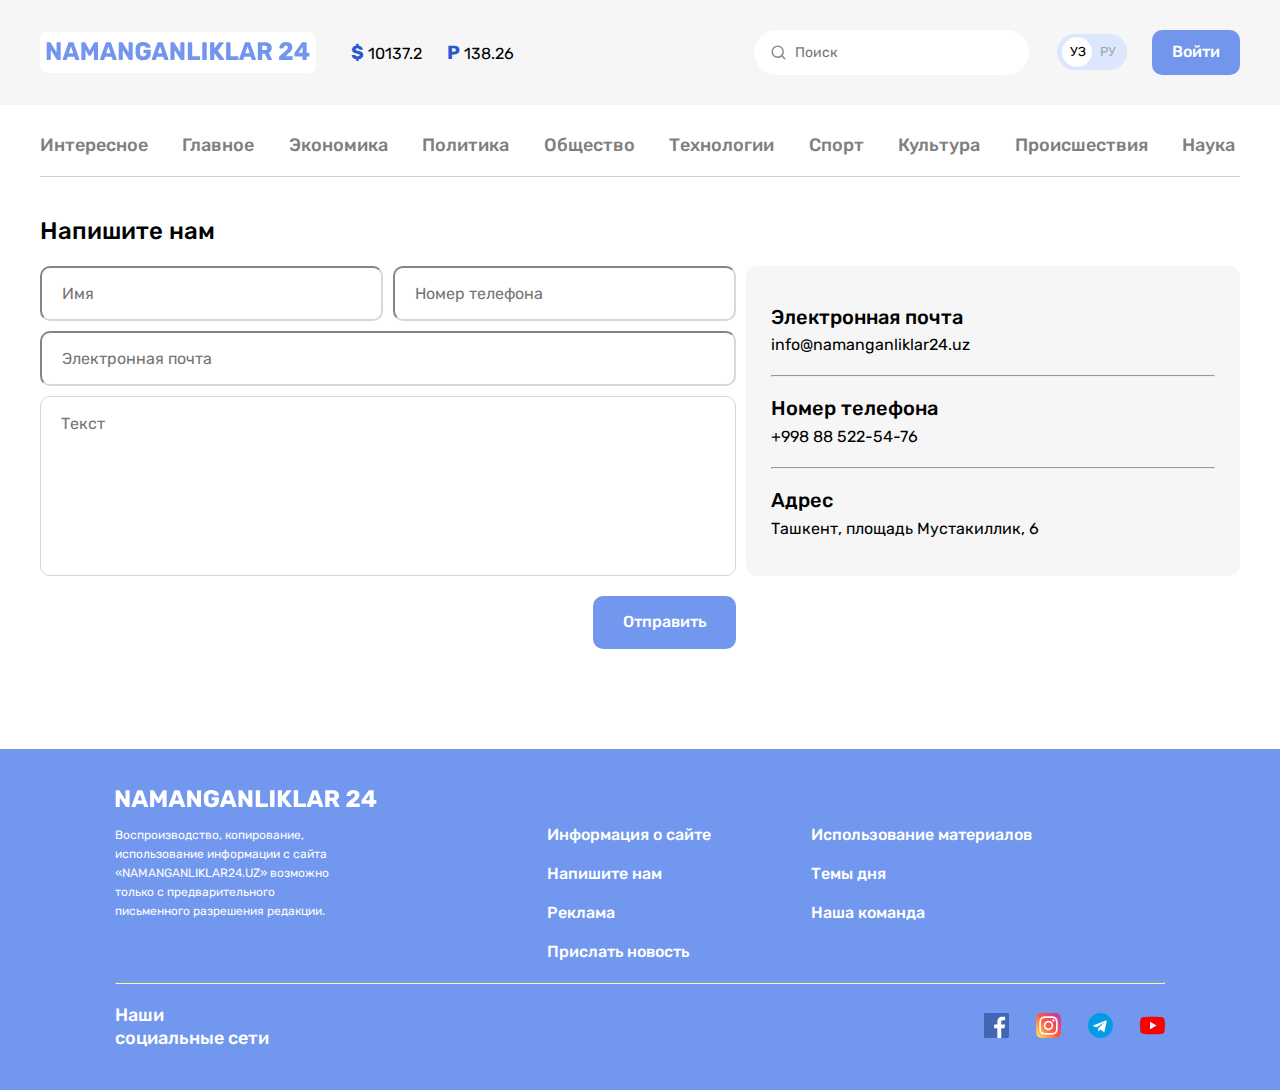
<file: page4.html>
<!DOCTYPE html>
<html lang="uz">
<head>
    <meta charset="UTF-8">
    <meta http-equiv="X-UA-Compatible" content="IE=edge">
    <meta name="viewport" content="width=device-width, initial-scale=1.0">
    <title>NAMANGANLIKLAR 24</title>
    <!--site icon -->
    <link rel="shortcut icon" href="photos/topcon.png" type="image/x-icon">
    <!-- fonts -->
    <link rel="preconnect" href="https://fonts.googleapis.com">
    <link rel="preconnect" href="https://fonts.gstatic.com" crossorigin>
    <link href="https://fonts.googleapis.com/css2?family=Rubik:wght@400;500;700&display=swap" rel="stylesheet">
    <!-- font awesome -->
    <link rel="stylesheet" href="https://cdnjs.cloudflare.com/ajax/libs/font-awesome/6.0.0/css/all.min.css" integrity="sha512-9usAa10IRO0HhonpyAIVpjrylPvoDwiPUiKdWk5t3PyolY1cOd4DSE0Ga+ri4AuTroPR5aQvXU9xC6qOPnzFeg==" crossorigin="anonymous" referrerpolicy="no-referrer" />
    <!-- styles -->
    <link rel="stylesheet" href="css/normalize.css">
    <link rel="stylesheet" href="css/style.css">
</head>
<body> 
    <!-- HEADER -->
    <header class="header">
        <section class="top-header">
            <div class="container header-container">
                <a class="header-logo-link" href="#"><img src="photos/logo (7).svg" alt="header logo of     Namanganliklar24" width="264" height="20"></a>
                <ul class="currency-rates">
                    <li class="currency-rates__item">
                        <strong class="currency-rates__emblem">$</strong>
                        <span class="currency-rates__num">10137.2</span>
                    </li>
                        
                        <li class="currency-rates__item">
                            <strong class="currency-rates__emblem">P</strong>
                        <span class="currency-rates__num">138.26</span>
                    </li>
                    
                </ul>
                <form class="form__search-in" action="#">
                    <input class="search-in" type="search" name="search"  placeholder="Поиск"required>
                </form>

                
                <div class="lang-toggler">
                    <a class="lang-toggler__item active" href="index.html" >УЗ</a>
                    <a class="lang-toggler__item " href="indexru.html" >РУ</a>
                </div>
            



                <a class="primary-btn" href="register.html">Войти</a>
            </div>
        </section>

        <!-- bottom header -->

        <section class="bottom-header">
            <div class="container ">
                <div class="bottom-header-nav-list">
                    <div class="bottom-header-nav-item">
                        <a href="">Интересное</a></div>
                    <div class="bottom-header-nav-item">
                        <a href="">Главное</a></div>
                    <div class="bottom-header-nav-item">
                        <a  href="">Экономика</a></div>
                    <div class="bottom-header-nav-item">
                        <a href="">Политика</a></div>
                    <div class="bottom-header-nav-item">
                        <a href="">Общество</a></div>
                    <div class="bottom-header-nav-item">
                        <a href="">Технологии</a></div>
                    <div class="bottom-header-nav-item">
                        <a href="">Спорт</a></div>
                    <div class="bottom-header-nav-item">
                        <a href="">Культура</a></div>
                    <div class="bottom-header-nav-item">
                        <a href="">Происшествия</a></div>
                    <div class="bottom-header-nav-item">
                        <a href="">Наука</a></div>
                    </div>

            </div>
        </section>
    </header>
    <!-- HEADER END -->
    <!-- MAIN  -->
    <main class="main">
        <div class="container">
            <h2 class="main-left-title">Напишите нам</h2>
            <div class="main-wrap">
                
                <div class="main-left">
                    
                    <form class="main-left-form" action="index.php">
                        <input class="main-left-input fff" type="text"  placeholder="Имя" required>
                        <input class="main-left-input" type="number"  placeholder="Номер телефона" required>
                        <input class="main-left-input-block1" type="text"  placeholder="Электронная почта" required>
                        <textarea class="main-left-input-block2" type="textarea"  placeholder="Текст" draggable="false" required></textarea>
                    </form>
                    <button class="main-left-btn">Отправить</button>
                </div>
                <div class="main-right">

                    <h3 class="main-right-title">Электронная почта</h3>
                    <h4 class="main-right-subtitle">info@namanganliklar24.uz </h4>
                    <hr class="main-right-hr">

                    <h3 class="main-right-title">Номер телефона</h3>
                    <h4 class="main-right-subtitle">+998 88 522-54-76</h4>
                    <hr class="main-right-hr">

                    <h3 class="main-right-title">Адрес</h3>
                    <h4 class="main-right-subtitle">Ташкент, площадь Мустакиллик, 6 </h4>

                </div>
            </div>
        </div>
    </main>
    <!-- MAIN END -->
</main>
<!-- FOOTER SECTION -->
<footer class="footer">
    <div class="container">
        <div class="footer-wrap">
            <a class="footer-logo-link" href="#"><svg width="262" height="19" viewBox="0 0 262 19" fill="none" xmlns="http://www.w3.org/2000/svg">
                <path d="M1.28 18C1.12 18 0.976 17.944 0.848 17.832C0.736 17.704 0.68 17.56 0.68 17.4V1.8C0.68 1.624 0.736 1.48 0.848 1.368C0.976 1.256 1.12 1.2 1.28 1.2H3.824C4.224 1.2 4.496 1.352 4.64 1.656L10.496 10.872V1.8C10.496 1.624 10.552 1.48 10.664 1.368C10.792 1.256 10.936 1.2 11.096 1.2H13.976C14.152 1.2 14.296 1.256 14.408 1.368C14.52 1.48 14.576 1.624 14.576 1.8V17.376C14.576 17.552 14.52 17.704 14.408 17.832C14.296 17.944 14.152 18 13.976 18H11.408C11.056 18 10.792 17.848 10.616 17.544L4.76 8.664V17.4C4.76 17.56 4.704 17.704 4.592 17.832C4.48 17.944 4.336 18 4.16 18H1.28ZM16.97 18C16.842 18 16.722 17.952 16.61 17.856C16.514 17.744 16.466 17.624 16.466 17.496C16.466 17.4 16.474 17.328 16.49 17.28L22.13 1.872C22.178 1.68 22.282 1.52 22.442 1.392C22.602 1.264 22.81 1.2 23.066 1.2H26.618C26.874 1.2 27.082 1.264 27.242 1.392C27.402 1.52 27.506 1.68 27.554 1.872L33.17 17.28L33.218 17.496C33.218 17.624 33.162 17.744 33.05 17.856C32.954 17.952 32.834 18 32.69 18H29.738C29.354 18 29.098 17.832 28.97 17.496L28.034 15.048H21.626L20.714 17.496C20.586 17.832 20.322 18 19.922 18H16.97ZM27.074 11.592L24.842 5.256L22.61 11.592H27.074ZM35.7097 18C35.5497 18 35.4057 17.944 35.2777 17.832C35.1657 17.704 35.1097 17.56 35.1097 17.4V1.8C35.1097 1.624 35.1657 1.48 35.2777 1.368C35.4057 1.256 35.5497 1.2 35.7097 1.2H38.3017C38.6857 1.2 38.9657 1.376 39.1417 1.728L43.3657 9.288L47.5897 1.728C47.7657 1.376 48.0457 1.2 48.4297 1.2H50.9977C51.1737 1.2 51.3177 1.256 51.4297 1.368C51.5577 1.48 51.6217 1.624 51.6217 1.8V17.4C51.6217 17.576 51.5577 17.72 51.4297 17.832C51.3177 17.944 51.1737 18 50.9977 18H48.1417C47.9657 18 47.8137 17.944 47.6857 17.832C47.5737 17.72 47.5177 17.576 47.5177 17.4V8.4L44.8297 13.416C44.6217 13.784 44.3417 13.968 43.9897 13.968H42.7417C42.5337 13.968 42.3657 13.92 42.2377 13.824C42.1097 13.728 41.9977 13.592 41.9017 13.416L39.1897 8.4V17.4C39.1897 17.56 39.1337 17.704 39.0217 17.832C38.9097 17.944 38.7657 18 38.5897 18H35.7097ZM54.0247 18C53.8967 18 53.7767 17.952 53.6647 17.856C53.5687 17.744 53.5207 17.624 53.5207 17.496C53.5207 17.4 53.5287 17.328 53.5447 17.28L59.1847 1.872C59.2327 1.68 59.3367 1.52 59.4967 1.392C59.6567 1.264 59.8647 1.2 60.1207 1.2H63.6727C63.9287 1.2 64.1367 1.264 64.2967 1.392C64.4567 1.52 64.5607 1.68 64.6087 1.872L70.2247 17.28L70.2727 17.496C70.2727 17.624 70.2167 17.744 70.1047 17.856C70.0087 17.952 69.8887 18 69.7447 18H66.7927C66.4087 18 66.1527 17.832 66.0247 17.496L65.0887 15.048H58.6807L57.7687 17.496C57.6407 17.832 57.3767 18 56.9767 18H54.0247ZM64.1287 11.592L61.8967 5.256L59.6647 11.592H64.1287ZM72.7644 18C72.6044 18 72.4604 17.944 72.3324 17.832C72.2204 17.704 72.1644 17.56 72.1644 17.4V1.8C72.1644 1.624 72.2204 1.48 72.3324 1.368C72.4604 1.256 72.6044 1.2 72.7644 1.2H75.3084C75.7084 1.2 75.9804 1.352 76.1244 1.656L81.9804 10.872V1.8C81.9804 1.624 82.0364 1.48 82.1484 1.368C82.2764 1.256 82.4204 1.2 82.5804 1.2H85.4604C85.6364 1.2 85.7804 1.256 85.8924 1.368C86.0044 1.48 86.0604 1.624 86.0604 1.8V17.376C86.0604 17.552 86.0044 17.704 85.8924 17.832C85.7804 17.944 85.6364 18 85.4604 18H82.8924C82.5404 18 82.2764 17.848 82.1004 17.544L76.2444 8.664V17.4C76.2444 17.56 76.1884 17.704 76.0764 17.832C75.9644 17.944 75.8204 18 75.6444 18H72.7644ZM96.3504 18.24C94.0464 18.24 92.2464 17.68 90.9504 16.56C89.6544 15.424 88.9664 13.816 88.8864 11.736C88.8704 11.272 88.8624 10.536 88.8624 9.528C88.8624 8.52 88.8704 7.784 88.8864 7.32C88.9664 5.288 89.6624 3.72 90.9744 2.616C92.3024 1.512 94.0944 0.959999 96.3504 0.959999C97.8704 0.959999 99.1904 1.208 100.31 1.704C101.446 2.2 102.31 2.832 102.902 3.6C103.51 4.368 103.83 5.16 103.862 5.976C103.862 6.12 103.806 6.24 103.694 6.336C103.598 6.432 103.478 6.48 103.334 6.48H99.8304C99.6704 6.48 99.5424 6.456 99.4464 6.408C99.3504 6.36 99.2704 6.272 99.2064 6.144C98.9984 5.68 98.6704 5.28 98.2224 4.944C97.7744 4.592 97.1504 4.416 96.3504 4.416C94.4464 4.416 93.4464 5.424 93.3504 7.44C93.3344 7.888 93.3264 8.584 93.3264 9.528C93.3264 10.456 93.3344 11.152 93.3504 11.616C93.4464 13.728 94.4704 14.784 96.4224 14.784C97.3664 14.784 98.1184 14.544 98.6784 14.064C99.2544 13.568 99.5424 12.816 99.5424 11.808V11.352H97.2864C97.1104 11.352 96.9664 11.296 96.8544 11.184C96.7424 11.056 96.6864 10.904 96.6864 10.728V8.952C96.6864 8.776 96.7424 8.632 96.8544 8.52C96.9664 8.392 97.1104 8.328 97.2864 8.328H103.334C103.51 8.328 103.654 8.392 103.766 8.52C103.878 8.632 103.934 8.776 103.934 8.952V11.688C103.934 13.048 103.622 14.224 102.998 15.216C102.374 16.192 101.486 16.944 100.334 17.472C99.1984 17.984 97.8704 18.24 96.3504 18.24ZM105.353 18C105.225 18 105.105 17.952 104.993 17.856C104.897 17.744 104.849 17.624 104.849 17.496C104.849 17.4 104.857 17.328 104.873 17.28L110.513 1.872C110.561 1.68 110.665 1.52 110.825 1.392C110.985 1.264 111.193 1.2 111.449 1.2H115.001C115.257 1.2 115.465 1.264 115.625 1.392C115.785 1.52 115.889 1.68 115.937 1.872L121.553 17.28L121.601 17.496C121.601 17.624 121.545 17.744 121.433 17.856C121.337 17.952 121.217 18 121.073 18H118.121C117.737 18 117.481 17.832 117.353 17.496L116.417 15.048H110.009L109.097 17.496C108.969 17.832 108.705 18 108.305 18H105.353ZM115.457 11.592L113.225 5.256L110.993 11.592H115.457ZM124.093 18C123.933 18 123.789 17.944 123.661 17.832C123.549 17.704 123.493 17.56 123.493 17.4V1.8C123.493 1.624 123.549 1.48 123.661 1.368C123.789 1.256 123.933 1.2 124.093 1.2H126.637C127.037 1.2 127.309 1.352 127.453 1.656L133.309 10.872V1.8C133.309 1.624 133.365 1.48 133.477 1.368C133.605 1.256 133.749 1.2 133.909 1.2H136.789C136.965 1.2 137.109 1.256 137.221 1.368C137.333 1.48 137.389 1.624 137.389 1.8V17.376C137.389 17.552 137.333 17.704 137.221 17.832C137.109 17.944 136.965 18 136.789 18H134.221C133.869 18 133.605 17.848 133.429 17.544L127.573 8.664V17.4C127.573 17.56 127.517 17.704 127.405 17.832C127.293 17.944 127.149 18 126.973 18H124.093ZM141.343 18C141.183 18 141.039 17.944 140.911 17.832C140.799 17.704 140.743 17.56 140.743 17.4V1.8C140.743 1.624 140.799 1.48 140.911 1.368C141.039 1.256 141.183 1.2 141.343 1.2H144.511C144.687 1.2 144.831 1.256 144.943 1.368C145.055 1.48 145.111 1.624 145.111 1.8V14.376H152.383C152.559 14.376 152.703 14.44 152.815 14.568C152.927 14.68 152.983 14.824 152.983 15V17.4C152.983 17.56 152.927 17.704 152.815 17.832C152.703 17.944 152.559 18 152.383 18H141.343ZM155.663 18C155.503 18 155.359 17.944 155.231 17.832C155.119 17.704 155.063 17.56 155.063 17.4V1.8C155.063 1.624 155.119 1.48 155.231 1.368C155.359 1.256 155.503 1.2 155.663 1.2H158.879C159.055 1.2 159.199 1.256 159.311 1.368C159.439 1.48 159.503 1.624 159.503 1.8V17.4C159.503 17.576 159.439 17.72 159.311 17.832C159.199 17.944 159.055 18 158.879 18H155.663ZM163.444 18C163.284 18 163.14 17.944 163.012 17.832C162.9 17.704 162.844 17.56 162.844 17.4V1.8C162.844 1.624 162.9 1.48 163.012 1.368C163.14 1.256 163.284 1.2 163.444 1.2H166.468C166.644 1.2 166.788 1.256 166.9 1.368C167.012 1.48 167.068 1.624 167.068 1.8V7.128L171.508 1.656C171.7 1.352 172.012 1.2 172.444 1.2H175.9C176.044 1.2 176.164 1.256 176.26 1.368C176.356 1.464 176.404 1.576 176.404 1.704C176.404 1.816 176.38 1.912 176.332 1.992L170.572 9.24L176.764 17.208C176.828 17.272 176.86 17.368 176.86 17.496C176.86 17.624 176.812 17.744 176.716 17.856C176.62 17.952 176.5 18 176.356 18H172.78C172.396 18 172.076 17.84 171.82 17.52L167.068 11.592V17.4C167.068 17.576 167.012 17.72 166.9 17.832C166.788 17.944 166.644 18 166.468 18H163.444ZM179.358 18C179.198 18 179.054 17.944 178.926 17.832C178.814 17.704 178.758 17.56 178.758 17.4V1.8C178.758 1.624 178.814 1.48 178.926 1.368C179.054 1.256 179.198 1.2 179.358 1.2H182.526C182.702 1.2 182.846 1.256 182.958 1.368C183.07 1.48 183.126 1.624 183.126 1.8V14.376H190.398C190.574 14.376 190.718 14.44 190.83 14.568C190.942 14.68 190.998 14.824 190.998 15V17.4C190.998 17.56 190.942 17.704 190.83 17.832C190.718 17.944 190.574 18 190.398 18H179.358ZM192.118 18C191.99 18 191.87 17.952 191.758 17.856C191.662 17.744 191.614 17.624 191.614 17.496C191.614 17.4 191.622 17.328 191.638 17.28L197.278 1.872C197.326 1.68 197.43 1.52 197.59 1.392C197.75 1.264 197.958 1.2 198.214 1.2H201.766C202.022 1.2 202.23 1.264 202.39 1.392C202.55 1.52 202.654 1.68 202.702 1.872L208.318 17.28L208.366 17.496C208.366 17.624 208.31 17.744 208.198 17.856C208.102 17.952 207.982 18 207.838 18H204.886C204.502 18 204.246 17.832 204.118 17.496L203.182 15.048H196.774L195.862 17.496C195.734 17.832 195.47 18 195.07 18H192.118ZM202.222 11.592L199.99 5.256L197.758 11.592H202.222ZM210.858 18C210.698 18 210.554 17.944 210.426 17.832C210.314 17.704 210.258 17.56 210.258 17.4V1.8C210.258 1.624 210.314 1.48 210.426 1.368C210.554 1.256 210.698 1.2 210.858 1.2H217.386C219.482 1.2 221.114 1.68 222.282 2.64C223.466 3.584 224.058 4.928 224.058 6.672C224.058 7.792 223.794 8.744 223.266 9.528C222.738 10.312 222.01 10.912 221.082 11.328L224.37 17.232C224.418 17.328 224.442 17.416 224.442 17.496C224.442 17.624 224.386 17.744 224.274 17.856C224.178 17.952 224.066 18 223.938 18H220.746C220.282 18 219.954 17.784 219.762 17.352L217.026 12.072H214.578V17.4C214.578 17.576 214.514 17.72 214.386 17.832C214.274 17.944 214.13 18 213.954 18H210.858ZM217.338 8.664C218.074 8.664 218.634 8.488 219.018 8.136C219.402 7.768 219.594 7.264 219.594 6.624C219.594 5.984 219.402 5.48 219.018 5.112C218.65 4.728 218.09 4.536 217.338 4.536H214.578V8.664H217.338ZM231.889 18C231.713 18 231.561 17.944 231.433 17.832C231.321 17.72 231.265 17.576 231.265 17.4V15.696C231.265 15.216 231.465 14.824 231.865 14.52L234.361 12.072C235.817 10.952 236.921 10.08 237.673 9.456C238.425 8.832 238.993 8.264 239.377 7.752C239.761 7.24 239.953 6.752 239.953 6.288C239.953 5.024 239.329 4.392 238.081 4.392C237.425 4.392 236.921 4.592 236.569 4.992C236.217 5.376 235.985 5.864 235.873 6.456C235.777 6.824 235.505 7.008 235.057 7.008H232.057C231.913 7.008 231.793 6.96 231.697 6.864C231.601 6.768 231.553 6.648 231.553 6.504C231.585 5.48 231.865 4.544 232.393 3.696C232.937 2.832 233.697 2.152 234.673 1.656C235.665 1.144 236.801 0.887999 238.081 0.887999C239.425 0.887999 240.577 1.104 241.537 1.536C242.497 1.968 243.225 2.576 243.721 3.36C244.217 4.144 244.465 5.056 244.465 6.096C244.465 7.216 244.113 8.24 243.409 9.168C242.721 10.08 241.665 11.072 240.241 12.144L238.033 14.376H244.201C244.377 14.376 244.521 14.432 244.633 14.544C244.761 14.656 244.825 14.8 244.825 14.976V17.4C244.825 17.576 244.761 17.72 244.633 17.832C244.521 17.944 244.377 18 244.201 18H231.889ZM255.109 18C254.949 18 254.805 17.944 254.677 17.832C254.565 17.704 254.509 17.56 254.509 17.4V14.688H247.045C246.869 14.688 246.725 14.632 246.613 14.52C246.501 14.408 246.445 14.264 246.445 14.088V11.808C246.445 11.568 246.533 11.32 246.709 11.064L253.693 1.608C253.917 1.336 254.213 1.2 254.581 1.2H258.085C258.261 1.2 258.405 1.256 258.517 1.368C258.629 1.48 258.685 1.624 258.685 1.8V11.112H260.797C260.989 11.112 261.141 11.176 261.253 11.304C261.365 11.416 261.421 11.552 261.421 11.712V14.088C261.421 14.264 261.365 14.408 261.253 14.52C261.141 14.632 260.997 14.688 260.821 14.688H258.685V17.4C258.685 17.56 258.629 17.704 258.517 17.832C258.405 17.944 258.261 18 258.085 18H255.109ZM254.605 11.28V5.616L250.573 11.28H254.605Z" fill="white"/>
                </svg>
                </a>
            <div class="footer-in-wrap">
                <p class="footer-in-wrap-left-text">Воспроизводство, копирование, использование информации с сайта «NAMANGANLIKLAR24.UZ» возможно только с предварительного письменного разрешения редакции.
                </p>
                <ul class="footer-in-wrap-right-list">
                    <li class="footer-in-wrap-item"><a href="#">Информация о сайте</a></li>
                    <li class="footer-in-wrap-item"><a href="#">Напишите нам</a></li>
                    <li class="footer-in-wrap-item"><a href="#">Реклама</a></li>
                    <li class="footer-in-wrap-item"><a href="#">Прислать новость</a></li>
                </ul>
                <ul class="footer-in-wrap-right-list">
                    <li class="footer-in-wrap-item"><a href="#">Использование материалов</a></li>
                    <li class="footer-in-wrap-item"><a href="#">Темы дня</a></li>
                    <li class="footer-in-wrap-item"><a href="#">Наша команда</a></li>
                    
                </ul>
            </div>
            <hr class="hr-top-socials">
            <div class="social-wrap">
                <h3 class="social-text">Наши социальные сети</h3>
                <div class="social-icons">
                    <a href="#"><img src="photos/facebook.svg" alt="facebook icon"></a>
                    <a href="#"><img src="photos/insta.svg" alt="insta icon"></a>
                    <a href="#"><img src="photos/telegram.svg" alt="telegram icon"></a>
                    <a href="#"><img src="photos/youtube.svg" alt="youtube icon"></a>
                </div>
            </div>
        </div>
    </div>
</footer>
<!-- FOOTER END -->
</file>
<file: css/style.css>
/* global styles */
*,
*::after,
*::before
{
    margin: 0;
    padding: 0;
    box-sizing: border-box;
}

html{
    font-size: 10px;
    height: 100%;
}
body{
    font-weight: 400;
    font-family: 'Rubik', sans-serif;
    scroll-behavior: smooth;
    height: 100%;
    background-color: #fff;
}
.container{
    width: 100%;
    max-width: 1240px;
    padding: 0 2rem;
    margin: 0 auto;
}
/* /global styles */



/* HEADER SECTION */
    /* top header */
.header {

}
.top-header{
    background-color: #f6f6f6;
    padding: 3rem 0;
    margin-bottom: 1rem;
}
.header-container {
    display: flex;
    align-items: center;
}
.header-logo-link {
    background-color:#fff;
    padding: 0.9rem 0.6rem 0.8rem 0.6rem;
    border-radius: 7px;
}
.header-logo-link svg  path:hover{
    opacity: 0.8;

}
.header-logo-link svg  path:active{
    opacity: 0.6;

}
.currency-rates {
    list-style: none;
    display: flex;
    align-items: center;
    margin-left: 3.5rem;
}
.currency-rates__item:first-child {
    margin-right: 2.5rem;

}
.currency-rates__emblem {
    color: #2959ce;
    font-size: 1.9rem;
    font-weight: 700;
    margin-right: 0.2rem;
}
.currency-rates__num {
    font-size: 1.6rem;
}
.form__search-in{
    margin-left: auto;
}
.search-in {
    width: 275px;
    font-size: 1.4rem;
    padding: 1.5rem 1rem 1.3rem 4.1rem;
    border-radius: 6rem;
    margin-right: 2.8rem;
    background-color: #fff;
    background-image: url("../photos/search-icon.svg");
    background-repeat: no-repeat;
    background-position: 17px 15px;
    background-size: 15px 15px;
    border: none;
    outline: none;
}
.lang-toggler {
    display: flex;
    align-items: center;
    justify-content: center;
    width: 70px;
    height: 36px;
    border-radius: 39px;
    padding: 0.3rem;
    background-color:#DCE6FF;
    margin-right: 2.5rem;
}
.lang-toggler__item:hover{
    color: #7296EC;
}
.lang-toggler__item:active{
    color: #7296EC;
    opacity: 0.6;
}
.lang-toggler__item{
    width: 30px;
    height: 30px;
    padding: 8px ;
    border-radius:50%;
    color: #a6a6a6;
    font-size: 1.3rem;
    text-decoration: none;
}

.active {
    color:#000;
    background-color: #fff;
}
.primary-btn:hover{
    opacity: 0.8;
}
.primary-btn:active{
    opacity: 0.6;
}
.primary-btn{
    font-weight: 500;
    font-size:  1.6rem;
    line-height: 18.96px;
    padding: 13px 20px;
    border-radius: 10px;
    color: #fff;
    background-color: #7296EC;
    text-decoration: none;
}
    /* bottom header */
.bottom-header {
    background-color: #fff;
    }

.bottom-header-nav-list {
    display: flex;
    align-items: center;
    width: 100%;
    margin-bottom: 4rem;
    padding: 2rem 0;
    border-bottom: 1px solid #D1D1D1;
    
}
.bottom-header-nav-item:not(:last-child){
    margin-right: 34.44px;
}
.bottom-header-nav-item a:hover{
    color: #7296EC;
}
.bottom-header-nav-item a:active{
    color: #7296EC;
    opacity: 0.8;
}
.bottom-header-nav-item a{
    font-weight: 500;
    font-size: 1.8rem;
    line-height: 21.33px;
    color: #7F7F7F;
    text-decoration: none;
    text-align: center;


}
.bottom-header-banner {
    display: flex;
    margin-top: 4rem;
    margin-bottom: 5rem;

}
/* MAIN SECTION */
.main {
}
.main-collection { 
    display: flex;
    flex-wrap: wrap;
    justify-content: space-between;
}
.main-collection-item {
    width: 393px;
    height: 382px;
    margin-bottom: 1rem;
    padding:20px 17px 15px 17px;
    background-color: #F6F6F6;
    border-radius: 15px;
}
.main-collection-link {
    text-decoration: none;
    

}
.main-clln-title:hover{
    color: #7296EC;
    text-decoration: underline;
}
.main-clln-title:active{
    color: #7296EC;
    text-decoration: underline;
    opacity: 0.6;
}
.main-clln-title {
    width: 358px;
    height: 78px;
    font-weight: 500;
    font-size: 2rem;
    line-height: 26px;
    color: #000000;
    margin-bottom: 1rem;

}
.main-clln-subtitle {
    width: 346px;
    height: 44px;
    font-weight: 400;
    font-size: 1.6rem;
    line-height: 22px;
    color: #4A4B4C;
    margin-bottom: 1.5rem;
    

}
.main-clln-img {

}
.recomment-parent{
    display: flex;
    align-items: center;
}
.main-clln-img-wrap{
    margin-bottom: 1.5rem;
}
}
.main-clln-icon-img {
    border-radius: 10px;
    margin-right: 1rem;
    padding-left: 1.7rem;
    display: inline-block;
}  
.main-clln-recomment-wrap {
    display: flex;
    align-items: center;

    
}
.main-clln-rec-img{
    margin-right: 1rem;
}
.main-clln-rec-text{
    display: inline-block;
    font-weight: 400;
    font-size: 1.2rem;
    line-height: 14.22px;
    color: #5E5F61;
}




/* MAIN features */
.features{
    display: flex;
    align-items: center;
    justify-content: space-between;
    width: 1050px;
    height: 100px;
    margin: 6rem auto;
    border-radius: 10px;
    padding: 0 7.1rem 0 2.9rem;
    background-image: url("../photos/features.jpg");
    background-repeat: no-repeat;
}
.features-text {
    width: 404px;
    height: 52px;
    font-weight: 500;
    font-size: 2rem;
    line-height: 26px;
    color: #000000;
}
.features-btn:hover{
    background-color:#F78B3B;
    opacity: 0.8;
}
.features-btn:active{
    background-color:#F78B3B;
    opacity: 0.6;
}
.features-btn {
    font-weight: 500;
    font-size: 2rem;
    line-height: 23.7px;
    color: #FFFFFF;
    border-radius: 10px;
    text-decoration: none;
    background-color:#F78B3B;
    padding: 1.3rem 3rem;
}

/* MAIN BM SECTION */
.main-bm {
    display: flex;
    
}
.main-bm-left {
    margin-right: 1rem;

}
.main-bm-top-title:hover{
    color: #7296EC;
    cursor: pointer;
}
.main-bm-top-title{
    font-weight: 500;
    font-size: 2.4rem;
    line-height: 28.44px;
    color: #000;
    margin-bottom: 2rem;
}
.main-left-linker:not(:last-child){
    display: inline-block;
    margin-bottom: 1rem;
}
.mai-left-linker:last-child{
    margin-bottom: 2rem;
}
.main-left-linker{
    text-decoration: none;
}
.main-bm-item {
    display: flex;
    align-items: center;
    width: 797px;
    height: 205px;
    padding: 2rem 2rem 2rem 1.7rem;
    border-radius: 15px;
    background-color: #F6F6F6;
}
.main-bm-img {
    margin-right: 1.5rem;
}
.main-bm-left-wrapper {
}
.main-bm-wrap-title:hover{
    color: #7296EC;
    text-decoration: underline;
}
.main-bm-wrap-title:active{
    color: #7296EC;
    text-decoration: underline;
    opacity: 0.6;
}

.main-bm-wrap-title {
    width: 535px;
    height: 52px;
    font-weight: 500;
    font-size: 2rem;
    line-height: 26px;
    color:#000000;
    margin-bottom: 1rem;
}
.main-bm-wrap-subtitle {
    width: 535px;
    height: 66px;
    font-weight: 400;
    font-size: 1.6rem;
    line-height: 22px;
    color:#4A4B4C;
    margin-bottom: 2rem;
}
.main-bm-reccomend {
    display: flex;
    align-items: center;
}
.recommend-img{
    margin-right: 1rem;
}
.recommend-text{
    font-weight: 400;
    font-size: 1.2rem;
    line-height: 14.22px;
    color: #5e5f61;
}
.main-bm-btn:hover{
    background-color: #7296EC;
    color:#fff;
}
.main-bm-btn:active{
    background-color: #7296EC;
    color:#fff;
    opacity: 0.6;
}
.main-bm-btn{
    font-weight: 500;
    font-size: 1.6rem;
    line-height: 18.96px;
    border-radius:10px;
    text-decoration: none;
    display: block;
    width: 100%;
    padding: 1.7rem 0;
    color: #0c0101;
    text-align: center;
    background-color:#EAEAEA;
    margin-bottom: 10rem;

}
/* SIDE BAR */
.main-bm-right {


}
.sidebar-wrapper {
    width: 393px;
    height: 502px;
    padding: 2rem 1.7rem 2.5rem 1.7rem;
    border-radius: 15px;
    margin-bottom: 1rem;
    background-color: #F6F6F6;
}
.sidebar-wrapper-title:hover{
    color: #7296EC;
    cursor: pointer;
}
.sidebar-wrapper-title {
    font-weight: 500;
    font-size: 2.4rem;
    line-height: 28.44px;
    color: #000;
    margin-bottom: 2.5rem;
}
.sidebar-in-wrappwer {
}
.sideber-in-wrap-title:hover{
    color: #7296EC;
    text-decoration: underline;
    cursor: pointer;
}
.sideber-in-wrap-title:active{
    color: #7296EC;
    text-decoration: underline;
    cursor: pointer;
    opacity: 0.6;
}

.sideber-in-wrap-title {
    width: 356px;
    height: 48px;
    font-weight: 500;
    font-size: 1.8rem;
    line-height: 24px;
    color:#000;
    margin-bottom: 0.8rem;
}
.sidebar-in-wrap-text {
    font-weight: 400;
    font-size: 1.3rem;
    line-height: 15.41px;
    color: #5E5F61;
    margin-bottom: 2rem;
}
.sidebar-hr {
    color: #D2D2D2;
    margin-bottom: 2rem;

}
.sidebar-img {
}
/* FOOTER SECTION */
.footer {
    padding: 4rem 0;
    background-color: #7297EF;
}
.footer-wrap {
    width: 1050px;
    margin: 0 auto;
    

}
.footer-logo-link svg path:hover{
    color: #7296EC;
    opacity: 0.8;

}
.footer-logo-link svg path:active{
    color: #7296EC;
    opacity: 0.6;
}
.footer-logo-link{
    display: inline-block;
    margin-bottom: 1.5rem;
}
.footer-in-wrap { 
    display: flex;
    
}

.footer-in-wrap-left-text {
    width: 229px;
    height: 95px;
    font-weight: 400;
    font-size: 1.2rem;
    line-height:1.9rem;
    color: #FFFFFF;
    margin-right: 20.3rem;
}
.footer-in-wrap-right-list:not(:last-child) {
    margin-right: 10rem;
}
.footer-in-wrap-right-list{
    list-style: none;
}
.footer-in-wrap-right-1{
    margin-right: 10rem;
}
.footer-in-wrap-right-2{

}
.footer-in-wrap-item a:hover{
    color: #b4c6f0;
    
}
.footer-in-wrap-item a:active{
    color: #c5d3f5;
}
.footer-in-wrap-item a{
    display: inline-block;
    font-weight: 500;
    font-size: 1.6rem;
    line-height: 18.96px;
    color: #fff;
    margin-bottom: 2rem;
    text-decoration: none;

} 
/* socials  */
.hr-top-socials {
    margin-bottom: 2rem;
}
.social-wrap {
    display: flex;
    align-items: center;
    justify-content: space-between;
}
.social-text {
    width: 161px;
    height: 46px;
    font-weight: 500;
    font-size: 1.8rem;
    line-height: 23px;
    color:#fff;
}
.social-icons a:not(:last-child){
    margin-right: 2.5rem;
}
                        /*      PAGE 2      */
/* header  */
/* main  */
.main {
}
.main-clln-page2 {
    display: flex;
}
.main-clln-top-title:hover{
    color: #7296EC;
    
}
.main-clln-
.main-clln-top-title{
    font-weight: 500;
    font-size: 2.4rem;
    line-height: 2.844rem;
    color: #000;
    margin-bottom: 1rem;
    
}

.main-clln-left-page2 {
    margin-right: 1rem;
}
.main-clln-item {
    width: 797px;
    height: 205px;
    display: flex;
    padding: 2rem 2rem 2rem 1.7rem;
    background-color: #F6F6F6;
    border-radius: 15px;
    
}
.main-clln-item:not(last-child){
    margin-bottom: 1rem;
}
.main-clln-linker{
    text-decoration: none;
    
}
.main-clln-img {
    width: 210px;
    height: 165px;
    margin-right: 1.5rem;
}
.main-clln-wrap {
    
}
.wrap-title:hover{
    color: #7296EC;
    text-decoration: underline;
}
.wrap-title:active{
    color: #7296EC;
    text-decoration: underline;
    opacity: 0.6;
}
.wrap-title {
    font-weight: 500;
    font-size: 2rem;
    line-height: 2.6rem;
    color: #000;
    margin-bottom: 1rem;
}
.wrap-subtitle {
    width: 535px;
    height: 66px;
    font-weight: 400;
    font-size: 1.6rem;
    line-height: 2.2rem;
    color: #4A4B4C;
    margin-bottom: 1.7rem;
}
.main-clln-recommend {
    display: flex;
    align-items: center;
}
.main-clln-recommend-img {
    width: 20px;
    height: 20px;
    margin-right: 1rem;
}
.main-clln-recommend-text {
    font-weight: 400;
    font-size: 1.2rem;
    line-height: 1.422rem;
    color: #5e5f61;
    margin-right: 0.3rem;
}
.main-clln-recommend-date-time {
    font-weight: 400;
    font-size: 1.2rem;
    line-height: 1.422rem;
    color: #5e5f61;
    
}
.main-clln-left-bm-btn:hover{
    background-color: #7296EC;
    color:#fff;
    
}
.main-clln-left-bm-btn:active{
    background-color: #7296EC;
    color:#fff;
    opacity: 0.6;
}
.main-clln-left-bm-btn{
    width: 797px;
    font-weight: 500;
    font-size: 1.6rem;
    line-height: 1.896rem;
    color: #000;
    display: inline-block;
    background-color: #EAEAEA;
    border-radius: 1rem;
    padding: 1.7rem ;
    text-decoration: none;
    text-align: center;
    margin-bottom: 10rem;
}
.main-clln-right-page2 {
}
.main-clln-right-linker {
    text-decoration: none;
    display: flex;
}
.main-clln-right-item {
    width: 393px;
    height: 502px;
    padding: 2rem 1.7rem 2.5rem 1.7rem;
    background-color: #F6F6F6;
    border-radius: 1.5rem;
    margin-bottom: 1rem;
}
.main-clln-right-item-top-title:hover{
    color: #7296EC;
}
.main-clln-right-item-top-title {
    font-weight: 500;
    font-size: 2.4rem;
    line-height: 2.844rem;
    color: #000;
    margin-bottom: 2rem;
}
.main-clln-right-item-title:hover{
    color: #7296EC;
    text-decoration: underline;
}
.main-clln-right-item-title:active{
    color: #7296EC;
    text-decoration: underline;
    opacity: 0.6;
}
.main-clln-right-item-title {
    font-weight: 500;
    font-size: 1.8rem;
    line-height: 2.4rem;
    color: #000;
    margin-bottom: 0.8rem;
}
.main-clln-right-item-recommend {
    font-weight: 400;
    font-size: 1.3rem;
    line-height: 1.541rem;
    color: #5E5F61;
    margin-bottom: 2rem;
}
.main-clln-right-item-recommend:not(:last-child){
    

}
.sidebar-hr {
}
.main-clln-right-item-img{
    width: 393px;
    height: 553px;

}
                /* page 3 */
/* MAIN */

.main-top {
    display: flex;
}
.main-top-left {
    width: 797px;
    height: 1257px;
    margin-right: 1rem;
    margin-bottom: 12rem;
}
.main-top-left-t-wrap {
    display: flex;
    align-items: center;
    margin-bottom: 3.6rem;
}
.main-top-left-t-wrap-text 
{
    font-weight: 400;
    font-size: 1.4rem;
    line-height: 1.659rem;
    color: #5E5F61;
    margin-left:1rem ;
    margin-right: 0.4rem;
}
.main-top-left-data-time {
    font-weight: 400;
    font-size: 1.4rem;
    line-height: 1.659rem;
    color: #5E5F61;

}
.linker{
    text-decoration: none;
    
}
.main-top-left-title:hover{
    color: #7296EC;
    text-decoration: underline;
}
.main-top-left-title:active{
    color: #7296EC;
    text-decoration: underline;
    opacity: 0.6;
}
.main-top-left-title {
    font-weight: 500;
    font-size: 2.6rem;
    line-height: 3.6rem;
    color: #000;
    margin-bottom: 2rem;
}
.main-top-left-img{
    
}
.text-uni {
    font-weight: 400;
    font-size: 2rem;
    line-height: 3rem;
    color: #000;
}
.main-top-left-text1,
.main-top-left-text2,
.main-top-left-text3,
.main-top-left-text4,
.main-top-left-text5
{
    margin-bottom: 2.4rem;
}
.main-top-left-text1{
    margin-top: 2.5rem;
}
.main-top-left-text6{
    margin-bottom: 5rem;
}

/* top right part */
.main-top-right {
    

}
.main-top-right-wrap {
    width: 393px;
    height: 613px;
    background-color: #f6f6f6;
    border-radius:15px;
    margin-bottom: 1rem;
    padding: 2rem 1.7rem 2.5rem 1.7rem;

}
.main-top-right-wrap a{
    text-decoration: none;
}
.right-wrap-top-title:hover{
    color: #7296EC;
    cursor: pointer;
}
.right-wrap-top-title {
    font-weight: 500;
    font-size: 2.4rem;
    line-height: 2.844rem;
    color: #000;
    margin-bottom: 2.5rem;
}
.right-wrap-title:hover{
    color: #7296EC;
    text-decoration: underline;
}
.right-wrap-title:active{
    color: #7296EC;
    text-decoration: underline;
    opacity: 0.6;
}
.right-wrap-title {
    font-weight: 500;
    font-size: 1.8rem;
    line-height: 2.4rem;
    color: #000;
    
}
/* title style with his parent element /\ */
.main-top-right-wrap h3{
    margin-bottom: 0.8rem;
}
.right-wrap-data-time,
.right-wrap-subtitle {
    font-weight: 400;
    font-size: 1.3rem;
    line-height: 1.541rem;
    color: #5e5f61;
    display: inline-block;
    margin-bottom: 2rem;

}
.hr-line-page3{
    margin-bottom: 2rem;
    
}
.right-wrap-data-time {
  
}
/* main bottom */
.main-bottom {
    margin-bottom: 10rem;

}
.main-bottom-title:hover{
    color: #7296EC;
    cursor: pointer;
}
.main-bottom-title {
    font-weight: 500;
    font-size: 2.4rem;
    line-height: 2.844rem;
    color: #000;
    margin-bottom: 2rem;
}
.main-bottom-list {
    display: flex;
    align-items: center;
    justify-content: space-between;
}
.main-bottom-item {
    width: 393px;
    height: 207px;
    border-radius:1.5rem;
    padding: 2rem 1.8rem 1.8rem 1.7rem;
    background-color: #F6F6F6;
}
.main-bottom-item a{
    text-decoration: none;
}
.main-bottom-item-title:hover{
    color: #7296EC;
    text-decoration: underline;

}
.main-bottom-item-title:active{
    color: #7296EC;
    text-decoration: underline;
    opacity: 0.6;
}
.main-bottom-item-title {
    width: 358px;
    height: 78px;
    font-weight: 500;
    font-size: 2rem;
    line-height: 2.6rem;
    color: #000;
    margin-bottom: 1rem;
}
.main-bottom-item-text {
    font-weight: 400;
    font-size: 1.6rem;
    line-height: 2.2rem;
    color: #4a4b4c;
    margin-bottom: 2rem;
}
.main-bottom-item-wrap {
    display: flex;
    align-items: center;

}
.main-bottom-item-wrap-img{
    margin-right: 1rem;
}
.main-bootom-item-text, 
.main-bottom-item-date-time{
    font-weight: 400;
    font-size: 1.2rem;
    line-height: 1.422rem;
    color: #5e5f61;
}
.main-bootom-item-text {
    margin-right: 0.4rem;
}
/* page 4 */
.main {
}
.main-wrap {
    display: flex;
    margin-bottom: 10rem;
    
}
.main-left {
    width: 696px;
    margin-right: 1rem;
}
.main-left-title:hover{
    color: #7296EC;
    cursor: pointer;
}
.main-left-title {
    font-weight: 500;
    font-size: 2.4rem;
    line-height: 2.844rem;
    color: #000;
    margin-bottom: 2rem;
}
.main-left-form {
}
.main-left-input {
    width: 343px;
    height: 55px;
    border-radius: 1rem;
    outline: none;
    display: inline-block;
    font-size: 1.6rem;
    padding: 1.8rem 0 1.8rem 2rem;
    border-color: #ddd4d4;
    margin-bottom: 1rem;
}
.fff{
    margin-right:0.75rem ;
}
.main-left-input:not(:last-child){
    margin-right: rem;
}
    
.main-left-input-block1 {
    width: 696px;
    height: 55px;
    border-radius:1rem;
    outline: none;
    border-color: #ddd4d4;
    font-size: 1.6rem;
    padding: 1.8rem 0 1.8rem 2rem;
    display: block;
    margin-bottom: 1rem;
}
.main-left-input-block2 {
    width: 696px;
    height: 180px;
    outline: none;
    border-color: #ddd4d4;
    font-size: 1.6rem;
    border-radius:1rem;
    resize: none;
    padding: 1.8rem  0 0 2rem;
    display: block;
    margin-bottom: 2rem;
}
.main-left-btn:hover{
    opacity: 0.8;
}
.main-left-btn:active{
    opacity: 0.6;
}
.main-left-btn {
    font-weight: 500;
    font-size: 1.6rem;
    line-height: 1.896rem;
    color: #fff;
    border: none;
    background-color: #7297EF;
    padding:1.7rem 3rem;
    border-radius:1rem;
    display:block;
    margin-left:auto;
}
.main-right {
    width: 494px;
    height: 310px;
    border-radius:1rem; 
    background-color: #F6F6F6;
    padding: 4rem 2.5rem;
}
.main-right-title:hover{
    color: #7296EC;
    cursor: pointer;
}

.main-right-title {
    font-weight: 500;
    font-size: 2rem;
    line-height: 2.37rem;
    color: #000;
    margin-bottom: 0.7rem;
}
.main-right-subtitle:hover{
    color: #7296EC;
    cursor: pointer;
    text-decoration: underline;
}
.main-right-subtitle:active{
    color:#7296EC ;
    cursor: pointer;
    text-decoration: underline;
    opacity: 0.6;
}
.main-right-subtitle {
    font-weight: 400;
    font-size: 1.6rem;
    line-height: 1.896rem;
    color: #000;
    margin-bottom: 2rem;
}
.main-right-hr {
    margin-bottom: 2rem;
}
</file>
